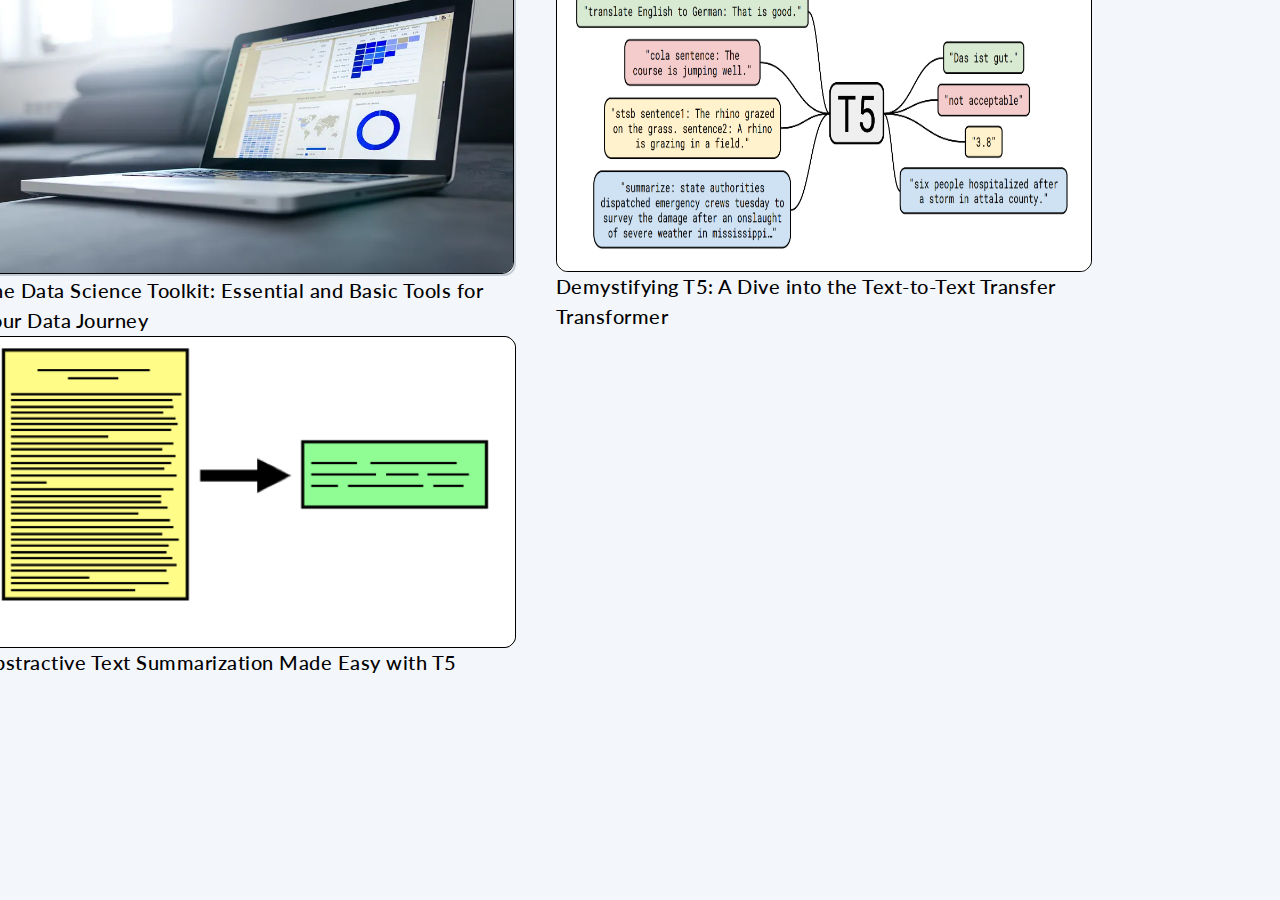
<file: blog.html>
<!DOCTYPE html>
<html lang="en">
<head>
    <meta charset="UTF-8">
    <meta http-equiv="X-UA-Compatible" content="IE=edge">
    <meta name="viewport" content="width=device-width, initial-scale=1.0">
    <title>Document</title>
    <link rel="stylesheet" href="assets/css/main.css" />

    <noscript><link rel="stylesheet" href="assets/css/noscript.css" /></noscript>

		<link rel="preconnect" href="https://fonts.googleapis.com">
		<link rel="preconnect" href="https://fonts.gstatic.com" crossorigin>
		<link href="https://fonts.googleapis.com/css2?family=Playfair+Display:wght@600&display=swap" rel="stylesheet">

		<link rel="preconnect" href="https://fonts.googleapis.com">
		<link rel="preconnect" href="https://fonts.gstatic.com" crossorigin>
		<link href="https://fonts.googleapis.com/css2?family=Playfair+Display:wght@600&family=Roboto&display=swap" rel="stylesheet">

		<link rel="preconnect" href="https://fonts.googleapis.com">
		<link rel="preconnect" href="https://fonts.gstatic.com" crossorigin>
		<link href="https://fonts.googleapis.com/css2?family=Open+Sans:wght@300&display=swap" rel="stylesheet">
				

		<link rel="icon" href="images/favicon1.ico" type="image/x-icon">

</head>
<body>
    
    <!-- Portfolio Section -->
    <!-- <section class="wrapper style3 container special" id="portfolio_section">  -->

        <!-- <header  class="major">
            <h2>Portfolio</h2>
        </header>

        <nav id="nav">
            <ul>
                <li class="current"><a href="#project_section">Projects</a></li>
                <li class="submenu"><a href="#vis_section">Visualisations</a></li>
                <li class="submenu"><a href="#kaggle_section">Kaggle</a></li>
            </ul>
        </nav>
         -->

        <div class="row">
            
            <div class="col-6 col-12-narrower">

                <section>
                    <a target="_blank" href="https://medium.com/@shwethashwe1144/the-data-science-toolkit-essential-and-basic-tools-for-your-data-journey-7a454f805221" class="image featured trs"><img class="static" height="312" width="615" src="images/DataScienceToolKit.png" /><img class="active hover_border"  height="312" width="615" src="images/DataScienceToolKit.png" /></a>
                    <header>
                        <h3 class="blogname"><a target="_blank" href="https://medium.com/@shwethashwe1144/the-data-science-toolkit-essential-and-basic-tools-for-your-data-journey-7a454f805221">
                            The Data Science Toolkit: Essential and Basic Tools for Your Data Journey</a>
                         </h3>
                        <!-- <p class="gitlink"><a href="https://github.com/r">Github</a></p> -->
                    </header>
                    <!-- <p class="blog-subheading">Comprehensive steps with concept and terminology explanations from scratch.</p> -->
                </section>
            </div>
            
            <div class="col-6 col-12-narrower">

                <section>
                    <a target="_blank" href="https://medium.com/@shwethashwe1144/demystifying-t5-a-dive-into-the-text-to-text-transfer-transformer-acd278547ed8" class="image featured trs"><img class="static" height="312" width="615" src="images/T5Transformer.png" />
                        <img class="active hover_border"  height="312" width="615" src="images/T5Transformer.png" />
                    </a>
                    <header>
                        <h3 class="blogname"><a target="_blank" href="https://medium.com/@shwethashwe1144/demystifying-t5-a-dive-into-the-text-to-text-transfer-transformer-acd278547ed8">
                            Demystifying T5: A Dive into the Text-to-Text Transfer Transformer</a>
                         </h3>
                        <!-- <p class="gitlink"><a href="https://github">Github</a></p> -->
                    </header>
                    <!-- <p class="blog-subheading">Creating Kernels to deflect package import errors in a conda environment</p> -->
                </section>
            </div>
            <div class="col-6 col-12-narrower">

                <section>
                    <a target="_blank" href="https://medium.com/@shwethashwe1144/from-text-to-summary-a-deep-dive-into-t5-transformer-4788527f0531" class="image featured trs"><img class="static" height="312" width="615" src="images/TextSummarizer.png" /><img class="active hover_border"  height="312" width="615" src="images/TextSummarizer.png" /></a>
                    <header>
                        <h3 class="blogname"><a target="_blank" href="https://medium.com/@shwethashwe1144/from-text-to-summary-a-deep-dive-into-t5-transformer-4788527f0531">
                            Abstractive Text Summarization Made Easy with T5</a>
                         </h3>
                        <!-- <p class="gitlink"><a href="https://github">Github</a></p> -->
                    </header>
                    <!-- <p class="blog-subheading">Creating Kernels to deflect package import errors in a conda environment</p> -->
                </section>
            </div>
           
        </div>
        <!--<div class="row">
            <div class="col-6 col-12-narrower">

                <section>
                    <a href="#" class="image featured"><img src="images/pic03.jpg" alt="" /></a>
                    <header>
                        <h3>Hyperspace Travel</h3>
                    </header>
                    <p>Sed tristique purus vitae volutpat commodo suscipit amet sed nibh. Proin a ullamcorper sed blandit. Sed tristique purus vitae volutpat commodo suscipit ullamcorper sed blandit lorem ipsum dolore.</p>
                </section>

            </div>
            <div class="col-6 col-12-narrower">

                <section>
                    <a href="#" class="image featured"><img src="images/pic04.jpg" alt="" /></a>
                    <header>
                        <h3>And Another Train</h3>
                    </header>
                    <p>Sed tristique purus vitae volutpat commodo suscipit amet sed nibh. Proin a ullamcorper sed blandit. Sed tristique purus vitae volutpat commodo suscipit ullamcorper sed blandit lorem ipsum dolore.</p>
                </section>

            </div>
        </div> -->

        <!-- <footer class="major">
            <ul class="buttons">
                <li><a href="#" class="button">See More</a></li>
            </ul>
        </footer> -->

    <!-- </section> -->

</body>
</html>
</file>
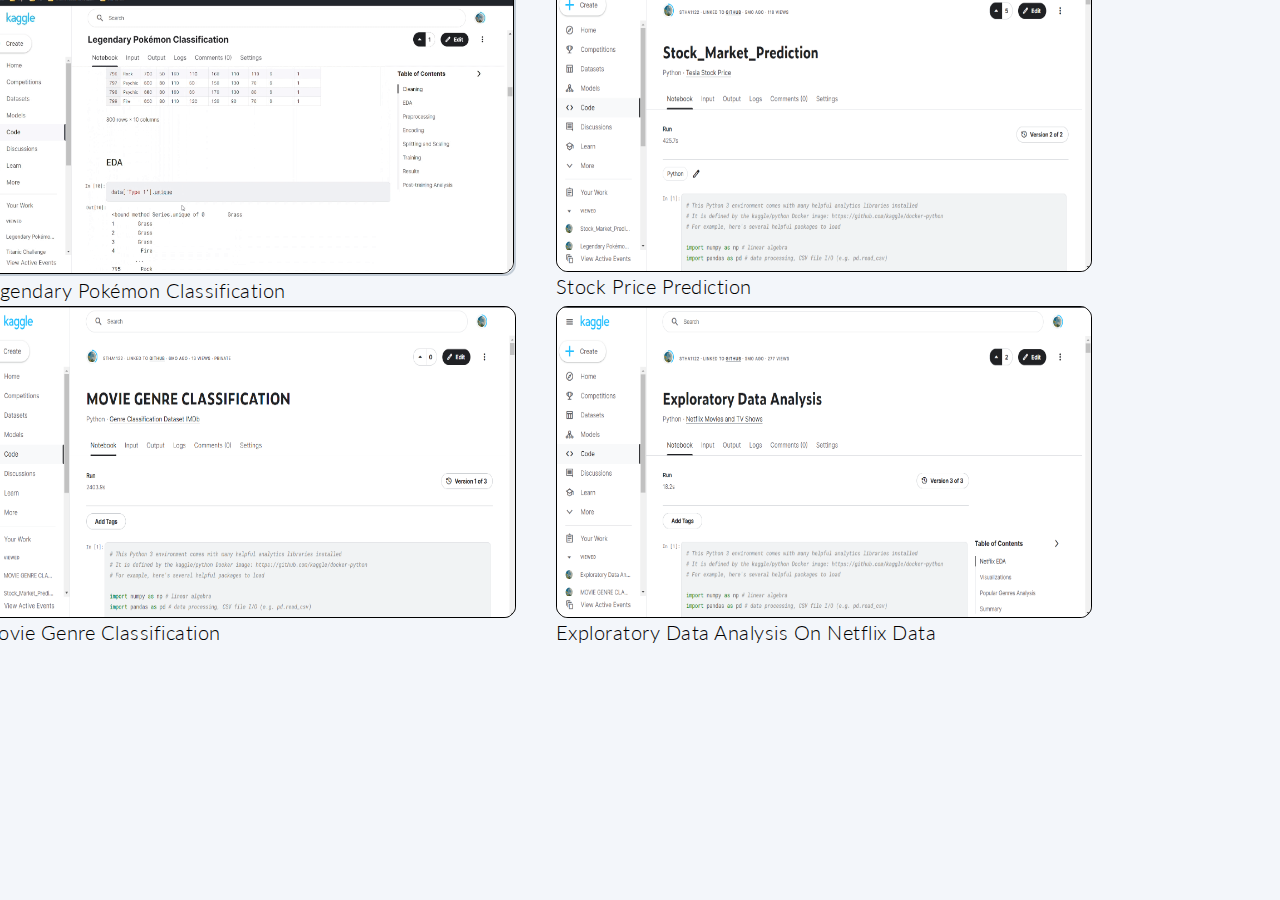
<file: kaggle.html>
<!DOCTYPE html>
<html lang="en">
<head>
    <meta charset="UTF-8">
    <meta http-equiv="X-UA-Compatible" content="IE=edge">
    <meta name="viewport" content="width=device-width, initial-scale=1.0">
    <title>Document</title>
    <link rel="stylesheet" href="assets/css/main.css" />

    <noscript><link rel="stylesheet" href="assets/css/noscript.css" /></noscript>

		<link rel="preconnect" href="https://fonts.googleapis.com">
		<link rel="preconnect" href="https://fonts.gstatic.com" crossorigin>
		<link href="https://fonts.googleapis.com/css2?family=Playfair+Display:wght@600&display=swap" rel="stylesheet">

		<link rel="preconnect" href="https://fonts.googleapis.com">
		<link rel="preconnect" href="https://fonts.gstatic.com" crossorigin>
		<link href="https://fonts.googleapis.com/css2?family=Playfair+Display:wght@600&family=Roboto&display=swap" rel="stylesheet">

		<link rel="preconnect" href="https://fonts.googleapis.com">
		<link rel="preconnect" href="https://fonts.gstatic.com" crossorigin>
		<link href="https://fonts.googleapis.com/css2?family=Open+Sans:wght@300&display=swap" rel="stylesheet">
				

		<link rel="icon" href="images/favicon1.ico" type="image/x-icon">

</head>
<body>
    
    <!-- Portfolio Section -->
    <!-- <section class="wrapper style3 container special" id="portfolio_section">  -->

        <!-- <header  class="major">
            <h2>Portfolio</h2>
        </header>

        <nav id="nav">
            <ul>
                <li class="current"><a href="#project_section">Projects</a></li>
                <li class="submenu"><a href="#vis_section">Visualisations</a></li>
                <li class="submenu"><a href="#kaggle_section">Kaggle</a></li>
            </ul>
        </nav>
         -->

        <div class="row">
            
            <div class="col-6 col-12-narrower">

                <section>
                    <a target="_blank" href="https://www.kaggle.com/code/shwe1122/legendary-pok-mon-classification/notebook" class="image featured trs"><img class="static" height="312" width="615" src="images/LegendaryPokemonClassification.png" /><img class="active hover_border"  height="312" width="615" src="images/LegendaryPokémonClassification _ Kaggle.gif" /></a>
                    <header>
                        <h3 class="projectname"><a target="_blank" href="https://www.kaggle.com/code/shwe1122/legendary-pok-mon-classification/notebook">
                            Legendary Pokémon Classification</a>
                         </h3>
                        
                    </header>
              
                </section>
            </div>
            
            <div class="col-6 col-12-narrower">

                <section>
                    <a target="_blank" href="https://www.kaggle.com/code/shwe1122/stock-market-prediction" class="image featured trs"><img class="static" height="312" width="615" src="images/StockMarketPrediction.png" /><img class="active hover_border"  height="312" width="615" src="images/Stock_Market_Prediction _ Kaggle.gif" /></a>
                    <header>
                        <h3 class="projectname"><a target="_blank" href="https://www.kaggle.com/code/shwe1122/stock-market-prediction">
                            Stock Price Prediction</a>
                         </h3>
                        
                    </header>
                
                </section>
            </div>

            <div class="col-6 col-12-narrower">

                <section>
                    <a target="_blank" href="https://www.kaggle.com/code/shwe1122/movie-genre-classification" class="image featured trs"><img class="static" height="312" width="615" src="images/MovieGenreClassification.png" /><img class="active hover_border" height="312" width="615"  src="images/MOVIE GENRE CLASSIFICATION _ Kaggle.gif" /></a>
                    <header>
                        <h3 class="projectname"><a target="_blank" href="https://www.kaggle.com/code/shwe1122/movie-genre-classification">
                            Movie Genre Classification</a>
                         </h3>
                        <!-- <p class="gitlink"><a href="https://github.com/">Github</a></p> -->
                    </header>
                    <!-- <p>yglfhaewbfabf.</p> -->
                </section>
            </div>

            <div class="col-6 col-12-narrower">

                <section>
                    <a target="_blank" href="https://www.kaggle.com/code/shwe1122/exploratory-data-analysis/notebook" class="image featured trs"><img class="static" height="312" width="615" src="images/ExploratoryDataAnalysis.png" /><img class="active hover_border" height="312" width="615"  src="images/Exploratory Data Analysis _ Kaggle.gif" /></a>
                    <header>
                        <h3 class="projectname"><a target="_blank" href="https://www.kaggle.com/code/shwe1122/exploratory-data-analysis/notebook">
                            Exploratory Data Analysis On Netflix Data</a>
                         </h3>
                        <!-- <p class="gitlink"><a href="https://github.com/">Github</a></p> -->
                    </header>
                    <!-- <p>yglfhaewbfabf</p> -->
                </section>
            </div>

            <!-- <div class="col-6 col-12-narrower">

                <section>
                    <a target="_blank" href="https://www.kaggle.com/code/" class="image featured trs"><img class="static" height="312"  width="615" src="images/kaggle5.png" /><img class="active hover_border"  height="312" width="615" src="images/kaggle5.gif" /></a>
                    <header>
                        <h3 class="projectname"><a target="_blank" href="https://www.kaggle.com/code/">
                            Red Wine Quality multiclassification - 74.4%</a>
                         </h3>
                         <p class="gitlink"><a href="https://github.com/">Github</a></p>
                    </header>
                    <p>yglfhaewbfabf</p>
                </section>
            </div> -->

           
           
        </div>
        <!--<div class="row">
            <div class="col-6 col-12-narrower">

                <section>
                    <a href="#" class="image featured"><img src="images/pic03.jpg" alt="" /></a>
                    <header>
                        <h3>Hyperspace Travel</h3>
                    </header>
                    <p>Sed tristique purus vitae volutpat commodo suscipit amet sed nibh. Proin a ullamcorper sed blandit. Sed tristique purus vitae volutpat commodo suscipit ullamcorper sed blandit lorem ipsum dolore.</p>
                </section>

            </div>
            <div class="col-6 col-12-narrower">

                <section>
                    <a href="#" class="image featured"><img src="images/pic04.jpg" alt="" /></a>
                    <header>
                        <h3>And Another Train</h3>
                    </header>
                    <p>Sed tristique purus vitae volutpat commodo suscipit amet sed nibh. Proin a ullamcorper sed blandit. Sed tristique purus vitae volutpat commodo suscipit ullamcorper sed blandit lorem ipsum dolore.</p>
                </section>

            </div>
        </div> -->

        <!-- <footer class="major">
            <ul class="buttons">
                <li><a href="#" class="button">See More</a></li>
            </ul>
        </footer> -->

    <!-- </section> -->

</body>
</html>
</file>
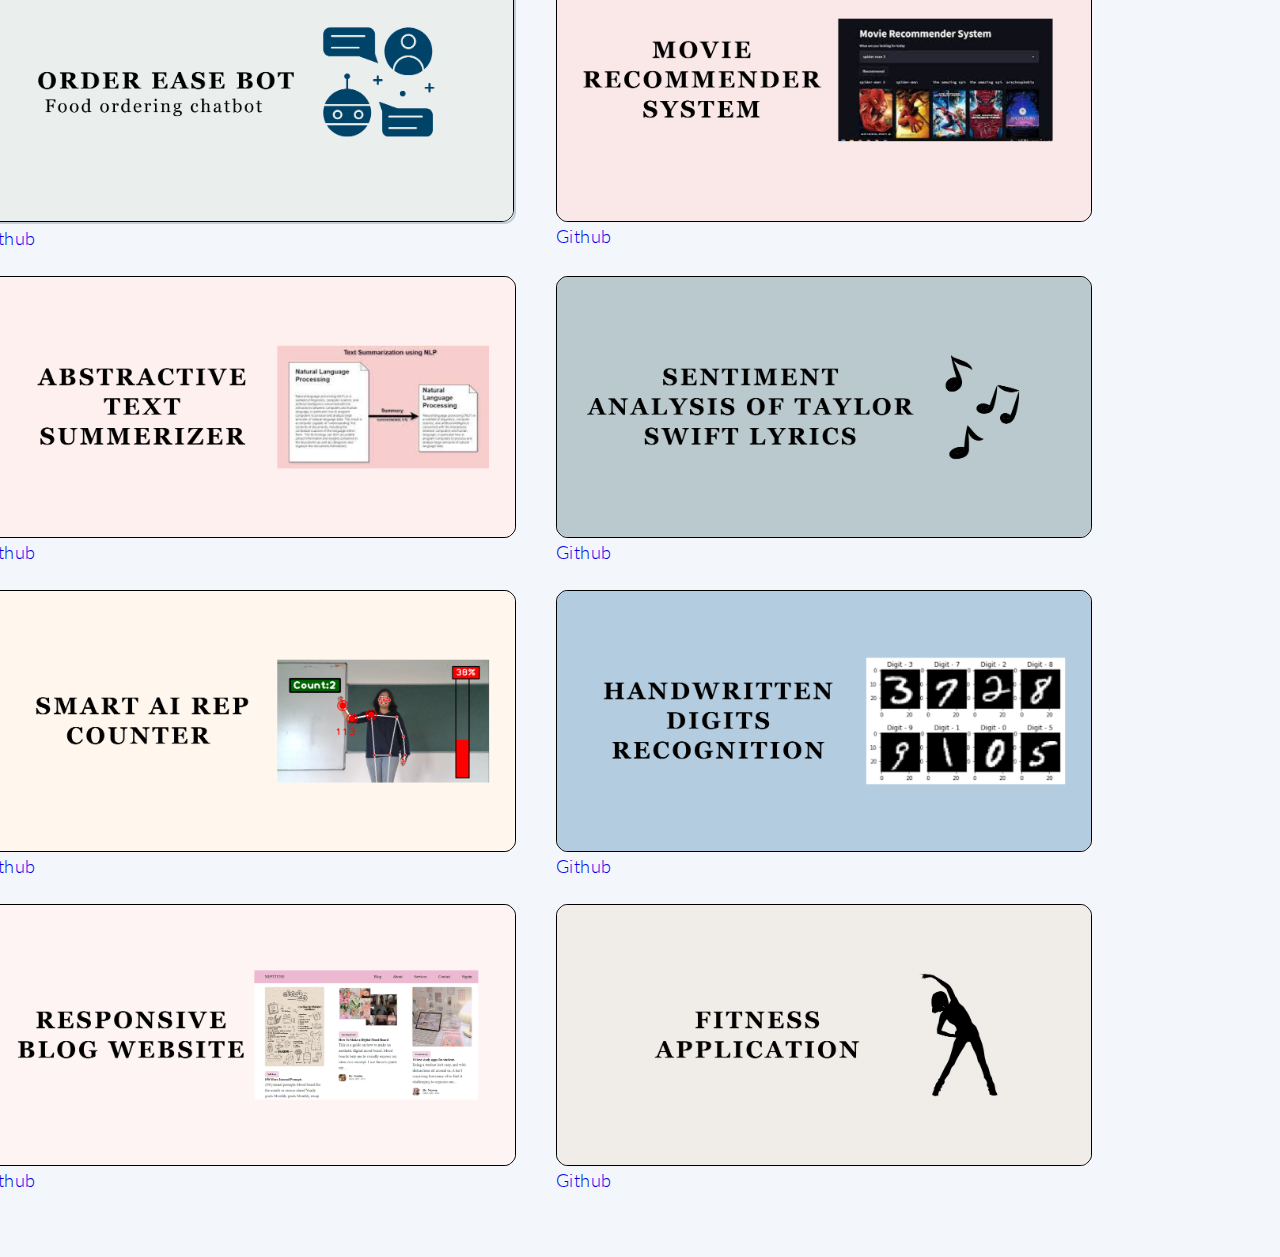
<file: project.html>
<!DOCTYPE html>
<html lang="en">
<head>
    <meta charset="UTF-8">
    <meta http-equiv="X-UA-Compatible" content="IE=edge">
    <meta name="viewport" content="width=device-width, initial-scale=1.0">
    <title>Document</title>
    <link rel="stylesheet" href="assets/css/main.css" />

    <noscript><link rel="stylesheet" href="assets/css/noscript.css" /></noscript>

		<link rel="preconnect" href="https://fonts.googleapis.com">
		<link rel="preconnect" href="https://fonts.gstatic.com" crossorigin>
		<link href="https://fonts.googleapis.com/css2?family=Playfair+Display:wght@600&display=swap" rel="stylesheet">

		<link rel="preconnect" href="https://fonts.googleapis.com">
		<link rel="preconnect" href="https://fonts.gstatic.com" crossorigin>
		<link href="https://fonts.googleapis.com/css2?family=Playfair+Display:wght@600&family=Roboto&display=swap" rel="stylesheet">

		<link rel="preconnect" href="https://fonts.googleapis.com">
		<link rel="preconnect" href="https://fonts.gstatic.com" crossorigin>
		<link href="https://fonts.googleapis.com/css2?family=Open+Sans:wght@300&display=swap" rel="stylesheet">
				

		<link rel="icon" href="images/favicon1.ico" type="image/x-icon">
</head>
<body>
    <!-- Portfolio Section -->
    <!-- <section class="wrapper style3 container special" id="portfolio_section">  -->

        <!-- <header  class="major">
            <h2>Portfolio</h2>
        </header>

        <nav id="nav">
            <ul>
                <li class="current"><a href="./index.html#portfolio_section">Projects</a></li>
                <li class="submenu"><a href="./visualisation.html">Visualisations</a></li>
                <li class="submenu"><a href="./kaggle.html">Kaggle</a></li>
            </ul>
        </nav> -->
        

        <div class="row">
            <!-- <div id="project_section"> -->
                <div class="col-6 col-12-narrower">

                    <section>
                        <a target="_blank" href="https://github.com/stha1122/OrderEaseBot"
                            class="image featured trs"><img class="static" src="images/orderEaseBot.png" /><img
                                class="active hover_border" src="images/orderEaseBot.png" /></a>
                        <header>
                            <!-- <h3 class="projectname">
                                <a target="_blank"
                                    href="https://github.com/stha1122/OrderEaseBot">OrderEaseBot</a> </h3> -->
                            <p class="gitlink"><a target="_blank"
                                    href="https://github.com/stha1122/OrderEaseBot">Github</a></p>
                        </header>
                        <!-- <p>Developed OrderEaseBot, an advanced food ordering chatbot using a full-stack approach. Integrated 
                        Dialogflow ES, FastAPI, and MySQL for seamless processing and designed a user-friendly frontend 
                            for effortless order management. </p> -->
                    </section>
                </div>

                <div class="col-6 col-12-narrower">

                    <section>
                        <a target="_blank" href="https://github.com/stha1122/Machine_Learning_Projects/tree/main/Movie-Recommender-System-main"
                            class="image featured trs"><img class="static" src="images/mov-recommer-sys(2).png" /><img
                                class="active hover_border" src="images/mov-recommer-sys(2).png" /></a>
                        <header>
                            <!-- <h3 class="projectname">
                                <a target="_blank"
                                    href="https://github.com/stha1122/Machine_Learning_Projects/tree/main/Movie-Recommender-System-main">Movie Recommender System</a> </h3> -->
                            <p class="gitlink"><a target="_blank"
                                    href="https://github.com/stha1122/Machine_Learning_Projects/tree/main/Movie-Recommender-System-main">Github</a></p>
                        </header>
                    
                    </section>
                </div>

                


                <div class="col-6 col-12-narrower">

                    <section>
                        <a target="_blank" href="https://github.com/stha1122/Abstractive_text_summerization"
                            class="image featured trs"><img class="static" src="images/abstractive-text(2).png" /><img
                                class="active hover_border" src="images/abstractive-text(2).png" /></a>
                        <header>
                            <!-- <h3 class="projectname">
                                <a target="_blank"
                                    href="https://github.com/stha1122/Abstractive_text_summerization">Abstractive Text Summerizer</a> </h3> -->
                            <p class="gitlink"><a target="_blank"
                                    href="https://github.com/stha1122/Abstractive_text_summerization">Github</a></p>
                        </header>
                        
                    </section>
                </div>

                <div class="col-6 col-12-narrower">

                    <section>
                        <a target="_blank" href="https://github.com/stha1122/Data_Analytics_Projects/tree/main/Analyze%20Taylor%20Swift%20Lyrics%20with%20Python"
                            class="image featured trs"><img class="static" src="images/Lyrics-Analysis(2).png" /><img
                                class="active hover_border" src="images/Lyrics-Analysis(2).png" /></a>
                        <header>
                            <!-- <h3 class="projectname">
                                <a target="_blank"
                                    href="https://github.com/stha1122/Data_Analytics_Projects/tree/main/Analyze%20Taylor%20Swift%20Lyrics%20with%20Python">Analyze Taylor Swift Lyrics
                                </a> </h3> -->
                            <p class="gitlink"><a target="_blank"
                                    href="https://github.com/stha1122/Data_Analytics_Projects/tree/main/Analyze%20Taylor%20Swift%20Lyrics%20with%20Python">Github</a></p>
                        </header>
                    
                    </section>
                </div>


                <div class="col-6 col-12-narrower">

                    <section>
                        <a target="_blank" href="https://github.com/stha1122/AI-Rep-Counter"
                            class="image featured trs"><img class="static" src="images/AI-rep-Counter(2).png" /><img
                                class="active hover_border" src="images/AI-rep-Counter(2).png" /></a>
                        <header>
                            <!-- <h3 class="projectname">
                                <a target="_blank"
                                    href="https://github.com/stha1122/AI-Rep-Counter">AI Rep Counter</a> </h3> -->
                            <p class="gitlink"><a target="_blank"
                                    href="https://github.com/stha1122/AI-Rep-Counter">Github</a></p>
                        </header>
                    
                    </section>
                </div>

                <div class="col-6 col-12-narrower">

                    <section>
                        <a target="_blank" href="https://github.com/stha1122/Machine_Learning_Projects/tree/main/Handwritten%20Digits%20Recognition"
                            class="image featured trs"><img class="static" src="images/HandwrittenDigitsRecognition.png" /><img
                                class="active hover_border" src="images/HandwrittenDigitsRecognition.png" /></a>
                        <header>
                            <!-- <h3 class="projectname">
                                <a target="_blank"
                                    href="https://github.com/stha1122/Machine_Learning_Projects/tree/main/Handwritten%20Digits%20Recognition">AI Rep Counter</a> </h3> -->
                            <p class="gitlink"><a target="_blank"
                                    href="https://github.com/stha1122/Machine_Learning_Projects/tree/main/Handwritten%20Digits%20Recognition">Github</a></p>
                        </header>
                    
                    </section>
                </div>



                <div class="col-6 col-12-narrower">

                    <section>
                        <a target="_blank" href="https://github.com/stha1122/Responsive-Blog-App-Website"
                            class="image featured trs"><img class="static" src="images/ResponsiveBlogWebsite.png" /><img
                                class="active hover_border" src="images/ResponsiveBlogWebsite.png" /></a>
                        <header>
                            <!-- <h3 class="projectname">
                                <a target="_blank"
                                    href="https://github.com/stha1122/Machine_Learning_Projects/tree/main/Handwritten%20Digits%20Recognition">AI Rep Counter</a> </h3> -->
                            <p class="gitlink"><a target="_blank"
                                    href="https://github.com/stha1122/Responsive-Blog-App-Website">Github</a></p>
                        </header>
                    
                    </section>
                </div>


                <div class="col-6 col-12-narrower">

                    <section>
                        <a target="_blank" href="https://github.com/stha1122/Fitness-Application"
                            class="image featured trs"><img class="static" src="images/FitnessApplication.png" /><img
                                class="active hover_border" src="images/FitnessApplication.png" /></a>
                        <header>
                            <!-- <h3 class="projectname">
                                <a target="_blank"
                                    href="https://github.com/stha1122/Machine_Learning_Projects/tree/main/Handwritten%20Digits%20Recognition">AI Rep Counter</a> </h3> -->
                            <p class="gitlink"><a target="_blank"
                                    href="https://github.com/stha1122/Fitness-Application">Github</a></p>
                        </header>
                    
                    </section>
                </div>

            <!-- </div> -->
        
            <!-- <div class="col-6 col-12-narrower">

                <section>
                    <a href="#" class="image featured"><img src="images/pic02.jpg" alt="" /></a>
                    <header>
                        <h3>An Airport Terminal</h3>
                    </header>
                    <p>Sed tristique purus vitae volutpat commodo suscipit amet sed nibh. Proin a ullamcorper sed blandit. Sed tristique purus vitae volutpat commodo suscipit ullamcorper sed blandit lorem ipsum dolore.</p>
                </section>

            </div> -->
        </div>
        <!-- <div class="row">
            <div class="col-6 col-12-narrower">

                <section>
                    <a href="#" class="image featured"><img src="images/pic03.jpg" alt="" /></a>
                    <header>
                        <h3>Hyperspace Travel</h3>
                    </header>
                    <p>Sed tristique purus vitae volutpat commodo suscipit amet sed nibh. Proin a ullamcorper sed blandit. Sed tristique purus vitae volutpat commodo suscipit ullamcorper sed blandit lorem ipsum dolore.</p>
                </section>

            </div>
            <div class="col-6 col-12-narrower">

                <section>
                    <a href="#" class="image featured"><img src="images/pic04.jpg" alt="" /></a>
                    <header>
                        <h3>And Another Train</h3>
                    </header>
                    <p>Sed tristique purus vitae volutpat commodo suscipit amet sed nibh. Proin a ullamcorper sed blandit. Sed tristique purus vitae volutpat commodo suscipit ullamcorper sed blandit lorem ipsum dolore.</p>
                </section>

            </div>
        </div> -->
        

        <!-- <footer class="major">
            <ul class="buttons">
                <li><a href="#" class="button">See More</a></li>
            </ul>
        </footer> -->

    <!-- </section> -->
</body>
</html>
</file>
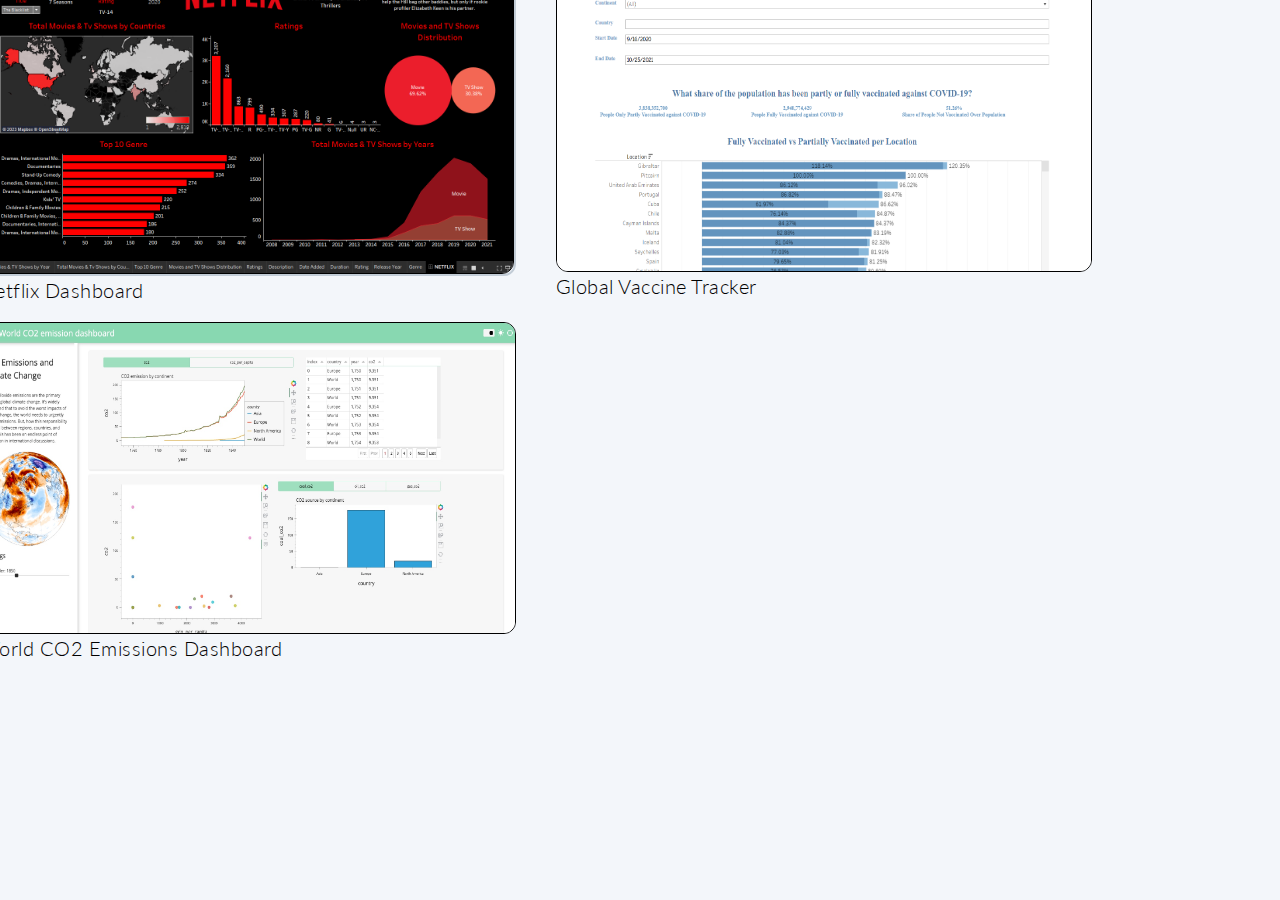
<file: visualisation.html>
<!DOCTYPE html>
<html lang="en">
<head>
    <meta charset="UTF-8">
    <meta http-equiv="X-UA-Compatible" content="IE=edge">
    <meta name="viewport" content="width=device-width, initial-scale=1.0">
    <title>Document</title>
    <link rel="stylesheet" href="assets/css/main.css" />

    <noscript><link rel="stylesheet" href="assets/css/noscript.css" /></noscript>

		<link rel="preconnect" href="https://fonts.googleapis.com">
		<link rel="preconnect" href="https://fonts.gstatic.com" crossorigin>
		<link href="https://fonts.googleapis.com/css2?family=Playfair+Display:wght@600&display=swap" rel="stylesheet">

		<link rel="preconnect" href="https://fonts.googleapis.com">
		<link rel="preconnect" href="https://fonts.gstatic.com" crossorigin>
		<link href="https://fonts.googleapis.com/css2?family=Playfair+Display:wght@600&family=Roboto&display=swap" rel="stylesheet">

		<link rel="preconnect" href="https://fonts.googleapis.com">
		<link rel="preconnect" href="https://fonts.gstatic.com" crossorigin>
		<link href="https://fonts.googleapis.com/css2?family=Open+Sans:wght@300&display=swap" rel="stylesheet">
				

		<link rel="icon" href="images/favicon1.ico" type="image/x-icon">

</head>
<body>

    <!-- Portfolio Section -->
    <!-- <section class="wrapper style3 container special" id="portfolio_section">  -->

        <!-- <header  class="major">
            <h2>Portfolio</h2>
        </header>

        <nav id="nav">
            <ul>
                <li class="current"><a href="#project_section">Projects</a></li>
                <li class="submenu"><a href="#vis_section">Visualisations</a></li>
                <li class="submenu"><a href="#kaggle_section">Kaggle</a></li>
            </ul>
        </nav> -->
        

        
         <div class="row"> 

            <div class="col-6 col-12-narrower">

                <section>
                    <a target="_blank" href="https://public.tableau.com/app/profile/shwetha.s.k/viz/Netflix_16957372449510/Netflix" class="image featured"><img class = ""  height="312" width="615"  src="images/netflix_dashboard.png" alt="" /></a>
                    <header>
                        <h3 class="projectname"><a target="_blank" href="https://public.tableau.com/app/profile/shwetha.s.k/viz/Netflix_16957372449510/Netflix">Netflix Dashboard</a></h3>
                    </header>
                    <!-- <p>Sed tristique purus vitae volutpat commodo suscipit amet sed nibh. Proin a ullamcorper sed blandit. Sed tristique purus vitae volutpat commodo suscipit ullamcorper sed blandit lorem ipsum dolore.</p> -->
                </section>

            </div>

            <div class="col-6 col-12-narrower">

                <section>
                    <a target="_blank" href="https://public.tableau.com/app/profile/shwetha.s.k/viz/GlobalVaccineTracker_16947491147890/GlobalVaccineTracker" class="image featured"><img class = ""  height="312" width="615" src="images/global-vaccine.png" alt="" /></a>
                    <header>
                        <h3><a target="_blank" href="https://public.tableau.com/app/profile/shwetha.s.k/viz/GlobalVaccineTracker_16947491147890/GlobalVaccineTracker">Global Vaccine Tracker</a></h3>
                    </header>
                    <!-- <p>Sed tristique purus vitae volutpat commodo suscipit amet sed nibh. Proin a ullamcorper sed blandit. Sed tristique purus vitae volutpat commodo suscipit ullamcorper sed blandit lorem ipsum dolore.</p> -->
                </section>

            </div>
        
            <div class="col-6 col-12-narrower">

                <section>
                    <a target="_blank" href="https://github.com/stha1122/Python_Dashboard_Panel" class="image featured"><img class = ""  height="312" width="615" src="images/co2-emission.jpeg" alt="" /></a>
                    <header>
                        <h3><a target="_blank" href="https://github.com/stha1122/Python_Dashboard_Panel">World CO2 Emissions Dashboard</a></h3>
                    </header>
                    <!-- <p>Sed tristique purus vitae volutpat commodo suscipit amet sed nibh. Proin a ullamcorper sed blandit. Sed tristique purus vitae volutpat commodo suscipit ullamcorper sed blandit lorem ipsum dolore.</p> -->
                </section>

            </div>

            <!-- <div class="col-6 col-12-narrower">

                <section>
                    <a href="https://travel-itinerary-generator.herokuapp.com/" class="image featured trs"><img class="static" src="images/tableau1.png" /><img class="active" src="" /></a>
                    <header>
                        <h3 class="projectname"><a href="https://travel-itinerary-generator.herokuapp.com/">London Bus Safety Report</a> </h3>
                        <p class="gitlink"><a href="https://github.com/ishijo/Travel_Itinerary_Generator">Github</a></p>
                    </header>
                    <p>A Travel Itinerary generator customised to the user's vacation type, budget and other
                        details. The Itinerary suggests possible places the user would like to visit tailored 
                        to the available timings. This project considers only Jaipur, India as the destination 
                        city at the moment.</p>
                </section>

            </div> -->
        </div> 

        

    <!-- </section> -->
    
</body>
</html>
</file>
<file: assets/css/noscript.css>
/*
	Twenty by HTML5 UP
	html5up.net | @ajlkn
	Free for personal and commercial use under the CCA 3.0 license (html5up.net/license)
*/

/* Banner */

	#banner .inner {
		opacity: 1;
	}
</file>
<file: assets/css/main.css>
@import url("fontawesome-all.min.css");
@import url("https://fonts.googleapis.com/css?family=Lato:300,400,900");

/*
	Twenty by HTML5 UP
	html5up.net | @ajlkn
	Free for personal and commercial use under the CCA 3.0 license (html5up.net/license)
*/

:root {
	--color-why: #645862;
	--color-why2: #645862;
	--color-120: #000000;
	--color-110: #ea4335;
	--color-100: #0e76a8;
	--color-90: #6e5494;
	--color-80: #20beff;
	--color-00: #ffdb29;
	--color-5: #33404d;
	--color-4: #47596b;
	--color-3: #5c738a;
	--color-2: #668099;
	--color-1: #94a6b8;
	--color-70: #c2ccd6;
	--color-60: #e0e6eb;
	/* --color-60: #d3dfeb; */
	/* --color-60: #d9e4ee; */
	--color-50: #c4ccd4;
	--color-40: #c7ccd1;
	--color-30: #c9cccf;
	--color-20: #cccccc;
	--color-10: #ffffff;
  }

  /* .grid-container{
	display: grid;
	grid: auto auto;
	grid-gap: 10px;
	background-color: #2196F3;
	padding: 10px;
  } */



  /* .page {
	display: grid;
	grid-template-area: "a b c";
	grid-template-columns: 33% 34% 33%
  }
  
  @media (max-width: 650px) {
	.page {
	  grid-template-columns: 100%;
	  grid-template-area: 
		"a"
		"b"
		"c";
	}
  } */



  
  @media screen and (max-width: 1600px){
	.me-img{
		border-radius: 170px;
		width: auto;
	}
	.exp-content{
		max-width: 75ch !important;
		margin: 0 auto;
	}
	div#expdiv1{
		padding: 0px 70px !important;
		margin: 0 auto !important;
	}
  }
   @media screen and (max-width: 1300px){

	.me-img{
		border-radius: 170px;
		width: auto;
		margin-left: -48px;
	}
	.exp-content{
		max-width: 75ch !important;
		margin: 0 auto;
	}
	div#expdiv1{
		padding: 0px 50px !important;
		margin: 0 auto !important;
	}
  }

  .bigger-device-401px{display: none !important;}
  .bigger-device-1000px{display: block;}
  .mobile-device-1000px{display: none !important;}

  @media screen and (max-width: 1000px){

	.bigger-device-401px{display: none !important;}
	.bigger-device-1000px{display: none !important;}
	.mobile-device-1000px{display: block !important;}
	.me-img{
		border-radius: 170px;
		height: 250px !important;
		width: auto;
		margin-left: 0px;
	}
	div#expdiv1{
		padding: 0px 35px !important;
		margin: 0 auto !important;
	}
  }


  .bigger-device-401px{display: block;}
  .mobile-device-401px{display: none !important;}

  @media screen and (max-width: 901px){

	.bigger-device-1000px{display: none !important;}
  	.mobile-device-1000px{display: none !important;}
	.mobile-device-401px{display: block !important;}
	.bigger-device-401px{display: none !important;}

	.me-img{
		border-radius: 170px;
		width: auto;
		margin-left: 0px;
	}
	.image-middle{
		width: 100% !important;
		margin: 0 auto !important;
	}
	.exp-image{
		margin: 0 auto !important;
	}
	.row{
		width: 100% !important;
	}
	div#expdiv1{
		padding: 0px 30px !important;
		margin: 0 auto !important;
	}
	.row.gtr-50{
		margin: 0 !important;
	}
  }


  @media screen and (max-width: 801px){

	.me-img{
		border-radius: 170px;
		width: auto;
		margin-left: 0px;
	}
	#banner .inner {
		background: rgba(0, 0, 0, 0.1) !important;/* 52, 27, 43, */
	}
	div#expdiv1{
		padding: 0px !important;
	}
	
  
  }

  
  .bigger-device-401px{display: block;}
  /* .mobile-device-401px{display: none !important;} */

  @media screen and (max-width: 601px){

	.bigger-device-1000px{display: none !important;}
  	.mobile-device-1000px{display: none !important;}
	.mobile-device-401px{display: block !important;}
	.bigger-device-401px{display: none !important;}

	.me-img{
		border-radius: 170px;
		/*height: 5%;*/
		height: 200px !important; 
		width: auto;
		margin-left: 0px;
	}
	.row{
		width: 100% !important;
	}
	div#expdiv1{
		padding: 0px !important;
	}
	.row.gtr-50{
		margin: 0 !important;
	}

  } 
  @media screen and (max-width: 450px){

	#banner .inner {
		background: none !important;
	}
	#mainheading{
		text-shadow: 1px 1px #000000;
	}
	p#banner-text{
		text-shadow: 1px 1px #000000;
	}

  } 

  em {
	font-family: 'Lato', sans-serif;
	font-style: italic !important;
	font-weight: 400 !important;
  }


  #experience_section{
	background-color: var(--color-60);
	border-radius: 20px;
	color: #000000;
	width: 85%;
	
  }

  .exp-subheading{
	letter-spacing: 1.5px;
  }

html, body, div, span, applet, object,
iframe, h1, h2, h3, h4, h5, h6, p, blockquote,
pre, a, abbr, acronym, address, big, cite,
code, del, dfn, em, img, ins, kbd, q, s, samp,
small, strike, strong, sub, sup, tt, var, b,
u, i, center, dl, dt, dd, ol, ul, li, fieldset,
form, label, legend, table, caption, tbody,
tfoot, thead, tr, th, td, article, aside,
canvas, details, embed, figure, figcaption,
footer, header, hgroup, menu, nav, output, ruby,
section, summary, time, mark, audio, video {
	margin: 0;
	padding: 0;
	border: 0;
	font-size: 100%;
	font: inherit;
	vertical-align: baseline;}

article, aside, details, figcaption, figure,
footer, header, hgroup, menu, nav, section {
	display: block;}

	html {
		scroll-behavior: smooth;
	  }

	.gitlink{
		align-items: center;
		margin-top: 0;
		margin-bottom: 1.3em;
		font-size: 18px;
	}
	.projectname{
		margin: 0;
	}

	.blogname{
		margin: 0;
		font-family: 'Lato', sans-serif;
		font-weight: 500;
	}

	.blog-subheading{
		font-family: 'Lato', sans-serif;
		color: #757575;
		font-weight: 400;
	}


	/* .tooltip {
		position: relative;
		display: inline-block;
		border-bottom: 1px dotted black; /* If you want dots under the hoverable text 
	  } */



      /* Tooltip text */
      .tooltip .tooltiptext {
        visibility: hidden;
        /* position: fixed; */
        height: 20px;
        width: auto;
        background-color: rgba(132, 199, 39, 0.7);
        color: #fff;
        /* vertical-align: text-top; */
        /* text-align: center; */
        padding: 0px 10px 10px 10px;
        /* margin-bottom: 30px; */
        border-radius: 5px;
        font-size: 14px;
        top: -5px;
        left: 120%;
       
        /* Position the tooltip text - see examples below! */
        position: relative;
        /* z-index: 1; */
      }
    
      /* Show the tooltip text when you mouse over the tooltip container */
      .tooltip:hover .tooltiptext {
        visibility: visible;
		background-color: rgba(29, 10, 10, 0.7);
		border-radius: 5px;
        font-size: 14px;
        top: -75px;
        left: 120%;
		height: 20px;
        width: auto;
        color: #fff;
        padding: 7px 10px 7px 10px;
      }
  




	 /* img .hover_border  {
		border: 3px solid transparent;
	  border-color: #000;
	  border-width: 3px;
	  border-radius: 12px;
	  } 

	 img .hover_border:hover {
		  border: 3px solid black;
		  margin: -3px;
		border-color: #000;
		border-width: 3px;
		border-radius: 12px;
	  }  */



	  
	  /* Icons Side Bar */

	  .side.icons {
		position: fixed;
		top: 50%;
		-webkit-transform: translateY(-50%);
		-ms-transform: translateY(-50%);
		transform: translateY(-50%);
		vertical-align: middle;
	  }

	  ul.side.icons {
		padding: 0px 10px 10px 5px;
		background:rgba(0, 0, 0, 0.2);
		/* border-radius: 15px; */
		border-top-right-radius: 17px;
		border-bottom-right-radius: 17px;
	  }
	  
	  .side.icons a {
		display: block;
		text-align: center;
		/* padding: 16px; */
		transition: all 0.3s ease;
		color: white;
		font-size: 24px;
	  }
	  ul.side.icons a.circle {
		  margin-top: 12px;

	  }
	  
	  .side.icons a:hover {
		background-color: #000; 
	  }




	  /* Skill scroll bar */
	  
	  #skills_section {
		  background-color: white;
		  border-radius: 250px;
	  }
	  #skills_section h2 {
		  margin-bottom: 70px;
	  }

	  /* #skills_section .slide {

	  } */
	  .slide-track {
		overflow: hidden;
		display: flex;
		/* height: 150px; */
		/* width: 1440px; */
		margin: 0 auto;
	  }
	  
	  

	  @keyframes slide {
		0% {
		  transform: translate3d(0, 0, 0);
		}
		100% {
		  transform: translate3d(-4540px, 0, 0); /* Adjust a combination of this number and the speed below for the perfect animation */
		}
	  }

	  .slide-track div {
		height: 150px;
		width: auto;
		/* min-width: 300px; */
		object-fit: cover;
		margin-left: 200px;
		animation: slide 15s linear infinite; /*Adjust a combination of this speed and the number above for the perfect animation*/
	  }


	  /* Key Filters */

	  /* .BtnContainer {
		  margin: 35px auto;
		  max-width: 90%;
	  }

	  .btn {
		-webkit-border-radius: 12;
		-moz-border-radius: 12; 
		border-radius: 10px;
		margin: 2px;
		border: none;
		background-color: var(--color-00);
		font-size: 0.8em;
		line-height: 2em;
		padding: 2px 15px;
		margin: 0 1px 5px 1px;
		font-family: 'Lato', sans-serif !important;
		font-weight: 300 !important;
		min-width: 0 !important;
	  }
	  
	   .btn:hover {
		color: #ffffff;
		background: rgba(161, 138, 26, 0.9);
		border-radius: 10px;
		outline: none;
	  }
	  .btn:focus {
		color: #ffffff;
		border: solid var(--color-70) 2px;
		background: rgba(161, 138, 26, 0.9);
	  }  */
	  

	  div#portfolio-area.row{
		margin: 40px auto !important;
	  }



	  .me-img{
		border-radius: 170px;
	}

	  .col-photo-right{
		  width: 25%;
		  float: right;
		  margin-top: 70px;
		  margin-bottom: 30px;
		}
		.col-photo-middle{
			margin: 50px auto;
		  }
		.no-padding{
			padding: 0 !important;
		}

	  .col-para-left{
		width: 75%;
		float: left;
		margin-top: 70px;
		margin-bottom: 30px;
		padding-right: 30px;
		}
		
		.col-para-middle{
			padding: 0 !important;
			}


		.image-30-right{
			width: 30%;
			float: right;
			padding: 30px 0 0 30px;
		}
		.image-middle{
			width: 30%;
			padding: 30px 0 0 30px;
		}
		.heading-middle{
			width: 30%;
			/* padding: 30px 0 0 30px; */
			margin: 0 auto !important;
		}
		.image-70-left{
			width: 70%;
			float: left;
		}
		.image-custom-left{
			width: 50%;
			float: left;
		}
		/* .exp{
			padding: 30px 0 30px 0;
		} */

		#expdiv1{
			align-self: center;
			padding: 20px 90px 0 90px !important;
			margin: 0 auto; 
		}
		.exp-content{
			max-width: 70%;
			margin: 0 auto;
		}

		#expdiv2{
			position: relative;
			text-align: center;
			align-self: center;
			padding: 0 0 0 0;
			
		} 



		








	  .slideshow {
		height: 100%;
		overflow: hidden; /* to hide slides in x-direction */
		position: relative;
		transform: translate3d(0, 0, 0);
	}
	/* wrapper which wraps all the slideshow images stylings */
	.slideshow-wrapper {
		display: flex;
		/* We give it width as 400% because we are making a 
		   4 image carousel. If you want to make for example, 
		   5 images carousel, then give width as 500%. */
		width: 110%;
		height: 100%;
		position: relative;
		/* you can change the animation settings from below */
		animation: slideshow 10s linear infinite; /*changing this wont affect speed go to the other one*/
	 }

	@keyframes slideshow {
		0%  { left: 0; }
		10% { left: 0; }
		15% { left: -100%; }
		25% { left: -100%; }
		30% { left: -200%; }
		40% { left: -200%; }
		45% { left: -300%; }
		55% { left: -300%; }
		60% { left: -200%; }
		70% { left: -200%; }
		75% { left: -100%; }
		85% { left: -100%; }
		90% { left: 0%; }
	}
	  



body {
	line-height: 1;
}

ol, ul {
	list-style: none;
}

blockquote, q {
	quotes: none;
}

	blockquote:before, blockquote:after, q:before, q:after {
		content: '';
		content: none;
	}

table {
	border-collapse: collapse;
	border-spacing: 0;
}

body {
	-webkit-text-size-adjust: none;
}

mark {
	background-color: transparent;
	color: inherit;
}

input::-moz-focus-inner {
	border: 0;
	padding: 0;
}

input, select, textarea {
	-moz-appearance: none;
	-webkit-appearance: none;
	-ms-appearance: none;
	appearance: none;
}

/* Basic */

	html {
		box-sizing: border-box;
	}

	*, *:before, *:after {
		box-sizing: inherit;
	}

	body {
		background: #f3f6fa;
	}

		body.is-preload *, body.is-preload *:before, body.is-preload *:after {
			-moz-animation: none !important;
			-webkit-animation: none !important;
			-ms-animation: none !important;
			animation: none !important;
			-moz-transition: none !important;
			-webkit-transition: none !important;
			-ms-transition: none !important;
			transition: none !important;
		}

	body, input, select, textarea {
		color: #000000;
		/* font-family: 'Radio Canada', sans-serif; */
		/* font-family: 'Playfair Display', serif; */
		/* font-family: 'Open Sans', sans-serif; */
		font-family: 'Lato', sans-serif;
		font-size: 15pt;
		font-weight: 300;
		letter-spacing: 0.01em;
		line-height: 1.75em;
	}

	a {
		-moz-transition: color 0.2s ease-in-out, border-color 0.2s ease-in-out, background-color 0.2s ease-in-out;
		-webkit-transition: color 0.2s ease-in-out, border-color 0.2s ease-in-out, background-color 0.2s ease-in-out;
		-ms-transition: color 0.2s ease-in-out, border-color 0.2s ease-in-out, background-color 0.2s ease-in-out;
		transition: color 0.2s ease-in-out, border-color 0.2s ease-in-out, background-color 0.2s ease-in-out;
		/* color: #3fb1a3; */
		text-decoration: none;
		/* border-bottom: dotted 1px; */
	}

		a:hover {
			border-bottom-color: transparent;
			text-decoration: underline;
			color: blue;
		}

	strong, b {
		font-weight: 400;
	}

	p, ul, ol, dl, table, blockquote {
		margin: 0 0 2em 0;
	}

	h1, h2, h3, h4, h5, h6 {
		color: inherit;
		font-weight: 300;
		line-height: 2.5em;/*1.75em;*/
		margin-bottom: 1em;
	}

	h2.section-heading{
		font-weight: 400;
		text-align: center;
		margin-bottom: 1.5em;
	}

	#mainheading{
		font-size: 64px;
		font-family: 'Lato', sans-serif;
		font-weight: 400;
		letter-spacing: 0cm;
		text-shadow: 0.5px 0.5px black;
	}
	p#banner-text{
		text-shadow: 0.5px 0.5px black;
	}
	.my-name{
		font-weight: 700;
	}

	.wave {
		animation-name: wave-animation;  /* Refers to the name of your @keyframes element below */
		animation-duration: 2.5s;        /* Change to speed up or slow down */
		animation-iteration-count: infinite;  /* Never stop waving :) */
		transform-origin: 70% 70%;       /* Pivot around the bottom-left palm */
		display: inline-block;
	  }
	  
	  @keyframes wave-animation {
		  0% { transform: rotate( 0.0deg) }
		 10% { transform: rotate(14.0deg) }  /* The following five values can be played with to make the waving more or less extreme */
		 20% { transform: rotate(-8.0deg) }
		 30% { transform: rotate(14.0deg) }
		 40% { transform: rotate(-4.0deg) }
		 50% { transform: rotate(10.0deg) }
		 60% { transform: rotate( 0.0deg) }  /* Reset for the last half to pause */
		100% { transform: rotate( 0.0deg) }
	  }

		h1 a, h2 a, h3 a, h4 a, h5 a, h6 a {
			color: inherit;
			text-decoration: none;
			border: 0;
		}

	h2 {
		font-size: 1.5em;
		letter-spacing: 0.1em;
		/* font-weight: 1000 */
		;
	}

	h3 {
		font-size: 1.15em;
		letter-spacing: 0.025em;
	}

	sub {
		font-size: 0.8em;
		position: relative;
		top: 0.5em;
	}

	sup {
		font-size: 0.8em;
		position: relative;
		top: -0.5em;
	}

	hr {
		border-top: solid 1px rgba(124, 128, 129, 0.1);
		margin-bottom: 1.5em;
	}

	blockquote {
		border-left: solid 0.5em rgba(124, 128, 129, 0.2);
		font-style: italic;
		padding: 1em 0 1em 2em;
	}

/* Container */

	.container {
		margin: 60px auto;
		max-width: 100%;
		width: 1400px;
	}

		.container.medium {
			width: 1050px;
		}

		@media screen and (max-width: 1680px) {

			.container {
				width: 1200px;
			}

			.container#skills_section {
				width: 90%;
				/*width: 1350px;*/
			}

				.container.medium {
					width: 900px;
				}

		}

		@media screen and (max-width: 1280px) {

			.container {
				width: 960px;
			}

				.container.medium {
					width: 735px;
				}

		}

		@media screen and (max-width: 980px) {

			.container {
				width: 95%;
			}

				.container.medium {
					width: 71.25%;
				}

		}

		@media screen and (max-width: 840px) {

			.container {
				width: 95%;
			}

				.container.medium {
					width: 95%;
				}

		}

		@media screen and (max-width: 736px) {

			.container {
				width: 100%;
			}

				.container.medium {
					width: 100%;
				}

		}

/* Row */

	.row {
		display: flex;
		flex-wrap: wrap;
		box-sizing: border-box;
		align-items: stretch;
	}

		.row > * {
			box-sizing: border-box;
		}

		.row.gtr-uniform > * > :last-child {
			margin-bottom: 0;
		}

		.row.aln-left {
			justify-content: flex-start;
		}

		.row.aln-center {
			justify-content: center;
		}

		.row.aln-right {
			justify-content: flex-end;
		}

		.row.aln-top {
			align-items: flex-start;
		}

		.row.aln-middle {
			align-items: center;
		}

		.row.aln-bottom {
			align-items: flex-end;
		}

		.row > .imp {
			order: -1;
		}

		.row > .col-1 {
			width: 8.33333%;
		}

		.row > .off-1 {
			margin-left: 8.33333%;
		}

		.row > .col-2 {
			width: 16.66667%;
		}

		.row > .off-2 {
			margin-left: 16.66667%;
		}

		.row > .col-3 {
			width: 25%;
		}

		.row > .off-3 {
			margin-left: 25%;
		}

		.row > .col-4 {
			width: 33.33333%;
		}

		.row > .off-4 {
			margin-left: 33.33333%;
		}

		.row > .col-5 {
			width: 41.66667%;
		}

		.row > .off-5 {
			margin-left: 41.66667%;
		}

		.row > .col-6 {
			width: 50%;
		}

		.row > .off-6 {
			margin-left: 50%;
		}

		.row > .col-7 {
			width: 58.33333%;
		}

		.row > .off-7 {
			margin-left: 58.33333%;
		}

		.row > .col-8 {
			width: 66.66667%;
		}

		.row > .off-8 {
			margin-left: 66.66667%;
		}

		.row > .col-9 {
			width: 75%;
		}

		.row > .off-9 {
			margin-left: 75%;
		}

		.row > .col-10 {
			width: 83.33333%;
		}

		.row > .off-10 {
			margin-left: 83.33333%;
		}

		.row > .col-11 {
			width: 91.66667%;
		}

		.row > .off-11 {
			margin-left: 91.66667%;
		}

		.row > .col-12 {
			width: 100%;
		}

		.row > .off-12 {
			margin-left: 100%;
		}

		.row.gtr-0 {
			margin-top: 0px;
			margin-left: 0px;
		}

			.row.gtr-0 > * {
				padding: 0px 0 0 0px;
			}

			.row.gtr-0.gtr-uniform {
				margin-top: 0px;
			}

				.row.gtr-0.gtr-uniform > * {
					padding-top: 0px;
				}

		.row.gtr-25 {
			margin-top: -12.5px;
			margin-left: -12.5px;
		}

			.row.gtr-25 > * {
				padding: 12.5px 0 0 12.5px;
			}

			.row.gtr-25.gtr-uniform {
				margin-top: -12.5px;
			}

				.row.gtr-25.gtr-uniform > * {
					padding-top: 12.5px;
				}

		.row.gtr-50 {
			margin-top: -25px;
			margin-left: -25px;
		}

			.row.gtr-50 > * {
				padding: 25px 0 0 65px;
			}

			.row.gtr-50.exp-image {
				padding: 85px 0 0 25px;
			}

			.row.gtr-50.gtr-uniform {
				margin-top: -25px;
			}

				.row.gtr-50.gtr-uniform > * {
					padding-top: 25px;
				}

		.row {
			margin-top: -50px;
			margin-left: -50px;
		}

			.row > * {
				padding: 50px 0 0 50px;
			}

			.row.gtr-uniform {
				margin-top: -50px;
			}

				.row.gtr-uniform > * {
					padding-top: 50px;
				}

		.row.gtr-150 {
			margin-top: -75px;
			margin-left: -75px;
		}

			.row.gtr-150 > * {
				padding: 75px 0 0 75px;
			}

			.row.gtr-150.gtr-uniform {
				margin-top: -75px;
			}

				.row.gtr-150.gtr-uniform > * {
					padding-top: 75px;
				}

		.row.gtr-200 {
			margin-top: -100px;
			margin-left: -100px;
		}

			.row.gtr-200 > * {
				padding: 100px 0 0 100px;
			}

			.row.gtr-200.gtr-uniform {
				margin-top: -100px;
			}

				.row.gtr-200.gtr-uniform > * {
					padding-top: 100px;
				}

		@media screen and (max-width: 1680px) {

			.row {
				display: flex;
				flex-wrap: wrap;
				box-sizing: border-box;
				align-items: stretch;
			}

				.row > * {
					box-sizing: border-box;
				}

				.row.gtr-uniform > * > :last-child {
					margin-bottom: 0;
				}

				.row.aln-left {
					justify-content: flex-start;
				}

				.row.aln-center {
					justify-content: center;
				}

				.row.aln-right {
					justify-content: flex-end;
				}

				.row.aln-top {
					align-items: flex-start;
				}

				.row.aln-middle {
					align-items: center;
				}

				.row.aln-bottom {
					align-items: flex-end;
				}

				.row > .imp-wide {
					order: -1;
				}

				.row > .col-1-wide {
					width: 8.33333%;
				}

				.row > .off-1-wide {
					margin-left: 8.33333%;
				}

				.row > .col-2-wide {
					width: 16.66667%;
				}

				.row > .off-2-wide {
					margin-left: 16.66667%;
				}

				.row > .col-3-wide {
					width: 25%;
				}

				.row > .off-3-wide {
					margin-left: 25%;
				}

				.row > .col-4-wide {
					width: 33.33333%;
				}

				.row > .off-4-wide {
					margin-left: 33.33333%;
				}

				.row > .col-5-wide {
					width: 41.66667%;
				}

				.row > .off-5-wide {
					margin-left: 41.66667%;
				}

				.row > .col-6-wide {
					width: 50%;
				}

				.row > .off-6-wide {
					margin-left: 50%;
				}

				.row > .col-7-wide {
					width: 58.33333%;
				}

				.row > .off-7-wide {
					margin-left: 58.33333%;
				}

				.row > .col-8-wide {
					width: 66.66667%;
				}

				.row > .off-8-wide {
					margin-left: 66.66667%;
				}

				.row > .col-9-wide {
					width: 75%;
				}

				.row > .off-9-wide {
					margin-left: 75%;
				}

				.row > .col-10-wide {
					width: 83.33333%;
				}

				.row > .off-10-wide {
					margin-left: 83.33333%;
				}

				.row > .col-11-wide {
					width: 91.66667%;
				}

				.row > .off-11-wide {
					margin-left: 91.66667%;
				}

				.row > .col-12-wide {
					width: 100%;
				}

				.row > .off-12-wide {
					margin-left: 100%;
				}

				.row.gtr-0 {
					margin-top: 0px;
					margin-left: 0px;
				}

					.row.gtr-0 > * {
						padding: 0px 0 0 0px;
					}

					.row.gtr-0.gtr-uniform {
						margin-top: 0px;
					}

						.row.gtr-0.gtr-uniform > * {
							padding-top: 0px;
						}

				.row.gtr-25 {
					margin-top: -10px;
					margin-left: -10px;
				}

					.row.gtr-25 > * {
						padding: 10px 0 0 10px;
					}

					.row.gtr-25.gtr-uniform {
						margin-top: -10px;
					}

						.row.gtr-25.gtr-uniform > * {
							padding-top: 10px;
						}

				.row.gtr-50 {
					margin-top: -20px;
					margin-left: -20px;
					/* margin: 0 auto;
					max-width: 75%; */
				}

					.heading_exp{
						margin: 0px 0 10px 0;
						padding: 0px 0 0 60px;
					}

					/* .row.gtr-50 > * {
						padding: 20px 0 0 20px;
					} */
					
					

					.exp-image{
						padding: 2px 0 0 0;
						margin-right: 40px;
					} 

					.row.gtr-50.gtr-uniform {
						margin-top: -20px;
					}

						.row.gtr-50.gtr-uniform > * {
							padding-top: 20px;
						}

				.row {
					margin-top: -40px;
					margin-left: -40px;
				}

					.row > * {
						padding: 10px 10px;
					}

					.row.gtr-uniform {
						margin-top: -40px;
					}

						.row.gtr-uniform > * {
							padding-top: 40px;
						}

				.row.gtr-150 {
					margin-top: -60px;
					margin-left: -60px;
				}

					.row.gtr-150 > * {
						padding: 60px 0 0 60px;
					}

					.row.gtr-150.gtr-uniform {
						margin-top: -60px;
					}

						.row.gtr-150.gtr-uniform > * {
							padding-top: 60px;
						}

				.row.gtr-200 {
					margin-top: -80px;
					margin-left: -80px;
				}

					.row.gtr-200 > * {
						padding: 80px 0 0 80px;
					}

					.row.gtr-200.gtr-uniform {
						margin-top: -80px;
					}

						.row.gtr-200.gtr-uniform > * {
							padding-top: 80px;
						}

		}

		@media screen and (max-width: 1280px) {

			.row {
				display: flex;
				flex-wrap: wrap;
				box-sizing: border-box;
				align-items: stretch;
			}

				.row > * {
					box-sizing: border-box;
				}

				.row.gtr-uniform > * > :last-child {
					margin-bottom: 0;
				}

				.row.aln-left {
					justify-content: flex-start;
				}

				.row.aln-center {
					justify-content: center;
				}

				.row.aln-right {
					justify-content: flex-end;
				}

				.row.aln-top {
					align-items: flex-start;
				}

				.row.aln-middle {
					align-items: center;
				}

				.row.aln-bottom {
					align-items: flex-end;
				}

				.row > .imp-normal {
					order: -1;
				}

				.row > .col-1-normal {
					width: 8.33333%;
				}

				.row > .off-1-normal {
					margin-left: 8.33333%;
				}

				.row > .col-2-normal {
					width: 16.66667%;
				}

				.row > .off-2-normal {
					margin-left: 16.66667%;
				}

				.row > .col-3-normal {
					width: 25%;
				}

				.row > .off-3-normal {
					margin-left: 25%;
				}

				.row > .col-4-normal {
					width: 33.33333%;
				}

				.row > .off-4-normal {
					margin-left: 33.33333%;
				}

				.row > .col-5-normal {
					width: 41.66667%;
				}

				.row > .off-5-normal {
					margin-left: 41.66667%;
				}

				.row > .col-6-normal {
					width: 50%;
				}

				.row > .off-6-normal {
					margin-left: 50%;
				}

				.row > .col-7-normal {
					width: 58.33333%;
				}

				.row > .off-7-normal {
					margin-left: 58.33333%;
				}

				.row > .col-8-normal {
					width: 66.66667%;
				}

				.row > .off-8-normal {
					margin-left: 66.66667%;
				}

				.row > .col-9-normal {
					width: 75%;
				}

				.row > .off-9-normal {
					margin-left: 75%;
				}

				.row > .col-10-normal {
					width: 83.33333%;
				}

				.row > .off-10-normal {
					margin-left: 83.33333%;
				}

				.row > .col-11-normal {
					width: 91.66667%;
				}

				.row > .off-11-normal {
					margin-left: 91.66667%;
				}

				.row > .col-12-normal {
					width: 100%;
				}

				.row > .off-12-normal {
					margin-left: 100%;
				}

				.row.gtr-0 {
					margin-top: 0px;
					margin-left: 0px;
				}

					.row.gtr-0 > * {
						padding: 0px 0 0 0px;
					}

					.row.gtr-0.gtr-uniform {
						margin-top: 0px;
					}

						.row.gtr-0.gtr-uniform > * {
							padding-top: 0px;
						}

				.row.gtr-25 {
					margin-top: -10px;
					margin-left: -10px;
				}

					.row.gtr-25 > * {
						padding: 10px 0 0 10px;
					}

					.row.gtr-25.gtr-uniform {
						margin-top: -10px;
					}

						.row.gtr-25.gtr-uniform > * {
							padding-top: 10px;
						}

				 .row.gtr-50 {
					/* margin-top: -20px;
					margin-left: -20px; */
					margin: 10px auto;
				}

					.row.gtr-50 > * {
						padding: 20px 0 0 20px;
					}

					.row.gtr-50.gtr-uniform {
						margin-top: -20px;
					}

						.row.gtr-50.gtr-uniform > * {
							padding-top: 20px;
						}

				.row {
					margin-top: -40px;
					margin-left: -40px;
					width: 90%;
				}

					.row > * {
						padding: 0px 20px;
					}

					.row.gtr-uniform {
						margin-top: -40px;
					}

						.row.gtr-uniform > * {
							padding-top: 40px;
						}

				.row.gtr-150 {
					margin-top: -60px;
					margin-left: -60px;
				}

					.row.gtr-150 > * {
						padding: 60px 0 0 60px;
					}

					.row.gtr-150.gtr-uniform {
						margin-top: -60px;
					}

						.row.gtr-150.gtr-uniform > * {
							padding-top: 60px;
						}

				.row.gtr-200 {
					margin-top: -80px;
					margin-left: -80px;
				}

					.row.gtr-200 > * {
						padding: 80px 0 0 80px;
					}

					.row.gtr-200.gtr-uniform {
						margin-top: -80px;
					}

						.row.gtr-200.gtr-uniform > * {
							padding-top: 80px;
						}

		}

		@media screen and (max-width: 980px) {

			.row {
				display: flex;
				flex-wrap: wrap;
				box-sizing: border-box;
				align-items: stretch;
			}

				.row > * {
					box-sizing: border-box;
				}

				.row.gtr-uniform > * > :last-child {
					margin-bottom: 0;
				}

				.row.aln-left {
					justify-content: flex-start;
				}

				.row.aln-center {
					justify-content: center;
				}

				.row.aln-right {
					justify-content: flex-end;
				}

				.row.aln-top {
					align-items: flex-start;
				}

				.row.aln-middle {
					align-items: center;
				}

				.row.aln-bottom {
					align-items: flex-end;
				}

				.row > .imp-narrow {
					order: -1;
				}

				.row > .col-1-narrow {
					width: 8.33333%;
				}

				.row > .off-1-narrow {
					margin-left: 8.33333%;
				}

				.row > .col-2-narrow {
					width: 16.66667%;
				}

				.row > .off-2-narrow {
					margin-left: 16.66667%;
				}

				.row > .col-3-narrow {
					width: 25%;
				}

				.row > .off-3-narrow {
					margin-left: 25%;
				}

				.row > .col-4-narrow {
					width: 33.33333%;
				}

				.row > .off-4-narrow {
					margin-left: 33.33333%;
				}

				.row > .col-5-narrow {
					width: 41.66667%;
				}

				.row > .off-5-narrow {
					margin-left: 41.66667%;
				}

				.row > .col-6-narrow {
					width: 50%;
				}

				.row > .off-6-narrow {
					margin-left: 50%;
				}

				.row > .col-7-narrow {
					width: 58.33333%;
				}

				.row > .off-7-narrow {
					margin-left: 58.33333%;
				}

				.row > .col-8-narrow {
					width: 66.66667%;
				}

				.row > .off-8-narrow {
					margin-left: 66.66667%;
				}

				.row > .col-9-narrow {
					width: 75%;
				}

				.row > .off-9-narrow {
					margin-left: 75%;
				}

				.row > .col-10-narrow {
					width: 83.33333%;
				}

				.row > .off-10-narrow {
					margin-left: 83.33333%;
				}

				.row > .col-11-narrow {
					width: 91.66667%;
				}

				.row > .off-11-narrow {
					margin-left: 91.66667%;
				}

				.row > .col-12-narrow {
					width: 100%;
				}

				.row > .off-12-narrow {
					margin-left: 100%;
				}

				.row.gtr-0 {
					margin-top: 0px;
					margin-left: 0px;
				}

					.row.gtr-0 > * {
						padding: 0px 0 0 0px;
					}

					.row.gtr-0.gtr-uniform {
						margin-top: 0px;
					}

						.row.gtr-0.gtr-uniform > * {
							padding-top: 0px;
						}

				.row.gtr-25 {
					margin-top: -7.5px;
					margin-left: -7.5px;
				}

					.row.gtr-25 > * {
						padding: 7.5px 0 0 7.5px;
					}

					.row.gtr-25.gtr-uniform {
						margin-top: -7.5px;
					}

						.row.gtr-25.gtr-uniform > * {
							padding-top: 7.5px;
						}

				.row.gtr-50 {
					/* margin-top: -15px;
					margin-left: -15px; */
					margin: 10px auto;
				}

					.row.gtr-50 > * {
						padding: 15px 0 0 15px;
					}

					.row.gtr-50.gtr-uniform {
						margin-top: -15px;
					}

						.row.gtr-50.gtr-uniform > * {
							padding-top: 15px;
						}

				.row {
					margin-top: -30px;
					margin-left: -30px;
				}

					.row > * {
						padding: 30px 0 0 30px;
					}

					.row.gtr-uniform {
						margin-top: -30px;
					}

						.row.gtr-uniform > * {
							padding-top: 30px;
						}

				.row.gtr-150 {
					margin-top: -45px;
					margin-left: -45px;
				}

					.row.gtr-150 > * {
						padding: 45px 0 0 45px;
					}

					.row.gtr-150.gtr-uniform {
						margin-top: -45px;
					}

						.row.gtr-150.gtr-uniform > * {
							padding-top: 45px;
						}

				.row.gtr-200 {
					margin-top: -60px;
					margin-left: -60px;
				}

					.row.gtr-200 > * {
						padding: 60px 0 0 60px;
					}

					.row.gtr-200.gtr-uniform {
						margin-top: -60px;
					}

						.row.gtr-200.gtr-uniform > * {
							padding-top: 60px;
						}

		}

		@media screen and (max-width: 840px) {

			.row {
				display: flex;
				flex-wrap: wrap;
				box-sizing: border-box;
				align-items: stretch;
			}

				.row > * {
					box-sizing: border-box;
				}

				.row.gtr-uniform > * > :last-child {
					margin-bottom: 0;
				}

				.row.aln-left {
					justify-content: flex-start;
				}

				.row.aln-center {
					justify-content: center;
				}

				.row.aln-right {
					justify-content: flex-end;
				}

				.row.aln-top {
					align-items: flex-start;
				}

				.row.aln-middle {
					align-items: center;
				}

				.row.aln-bottom {
					align-items: flex-end;
				}

				.row > .imp-narrower {
					order: -1;
				}

				.row > .col-1-narrower {
					width: 8.33333%;
				}

				.row > .off-1-narrower {
					margin-left: 8.33333%;
				}

				.row > .col-2-narrower {
					width: 16.66667%;
				}

				.row > .off-2-narrower {
					margin-left: 16.66667%;
				}

				.row > .col-3-narrower {
					width: 25%;
				}

				.row > .off-3-narrower {
					margin-left: 25%;
				}

				.row > .col-4-narrower {
					width: 33.33333%;
				}

				.row > .off-4-narrower {
					margin-left: 33.33333%;
				}

				.row > .col-5-narrower {
					width: 41.66667%;
				}

				.row > .off-5-narrower {
					margin-left: 41.66667%;
				}

				.row > .col-6-narrower {
					width: 50%;
				}

				.row > .off-6-narrower {
					margin-left: 50%;
				}

				.row > .col-7-narrower {
					width: 58.33333%;
				}

				.row > .off-7-narrower {
					margin-left: 58.33333%;
				}

				.row > .col-8-narrower {
					width: 66.66667%;
				}

				.row > .off-8-narrower {
					margin-left: 66.66667%;
				}

				.row > .col-9-narrower {
					width: 75%;
				}

				.row > .off-9-narrower {
					margin-left: 75%;
				}

				.row > .col-10-narrower {
					width: 83.33333%;
				}

				.row > .off-10-narrower {
					margin-left: 83.33333%;
				}

				.row > .col-11-narrower {
					width: 91.66667%;
				}

				.row > .off-11-narrower {
					margin-left: 91.66667%;
				}

				.row > .col-12-narrower {
					width: 100%;
				}

				.row > .off-12-narrower {
					margin-left: 100%;
				}

				.row.gtr-0 {
					margin-top: 0px;
					margin-left: 0px;
				}

					.row.gtr-0 > * {
						padding: 0px 0 0 0px;
					}

					.row.gtr-0.gtr-uniform {
						margin-top: 0px;
					}

						.row.gtr-0.gtr-uniform > * {
							padding-top: 0px;
						}

				.row.gtr-25 {
					margin-top: -7.5px;
					margin-left: -7.5px;
				}

					.row.gtr-25 > * {
						padding: 7.5px 0 0 7.5px;
					}

					.row.gtr-25.gtr-uniform {
						margin-top: -7.5px;
					}

						.row.gtr-25.gtr-uniform > * {
							padding-top: 7.5px;
						}

				.row.gtr-50 {
					margin-top: -15px;
					margin-left: -15px;
				}

					.row.gtr-50 > * {
						padding: 15px 0 0 15px;
					}

					.row.gtr-50.gtr-uniform {
						margin-top: -15px;
					}

						.row.gtr-50.gtr-uniform > * {
							padding-top: 15px;
						}

				.row {
					margin-top: -30px;
					margin-left: -30px;
				}

					.row > * {
						padding: 30px 0 0 30px;
					}

					.row.gtr-uniform {
						margin-top: -30px;
					}

						.row.gtr-uniform > * {
							padding-top: 30px;
						}

				.row.gtr-150 {
					margin-top: -45px;
					margin-left: -45px;
				}

					.row.gtr-150 > * {
						padding: 45px 0 0 45px;
					}

					.row.gtr-150.gtr-uniform {
						margin-top: -45px;
					}

						.row.gtr-150.gtr-uniform > * {
							padding-top: 45px;
						}

				.row.gtr-200 {
					margin-top: -60px;
					margin-left: -60px;
				}

					.row.gtr-200 > * {
						padding: 60px 0 0 60px;
					}

					.row.gtr-200.gtr-uniform {
						margin-top: -60px;
					}

						.row.gtr-200.gtr-uniform > * {
							padding-top: 60px;
						}

		}

		@media screen and (max-width: 736px) {

			.row {
				display: flex;
				flex-wrap: wrap;
				box-sizing: border-box;
				align-items: stretch;
			}

				.row > * {
					box-sizing: border-box;
				}

				.row.gtr-uniform > * > :last-child {
					margin-bottom: 0;
				}

				.row.aln-left {
					justify-content: flex-start;
				}

				.row.aln-center {
					justify-content: center;
				}

				.row.aln-right {
					justify-content: flex-end;
				}

				.row.aln-top {
					align-items: flex-start;
				}

				.row.aln-middle {
					align-items: center;
				}

				.row.aln-bottom {
					align-items: flex-end;
				}

				.row > .imp-mobile {
					order: -1;
				}

				.row > .col-1-mobile {
					width: 8.33333%;
				}

				.row > .off-1-mobile {
					margin-left: 8.33333%;
				}

				.row > .col-2-mobile {
					width: 16.66667%;
				}

				.row > .off-2-mobile {
					margin-left: 16.66667%;
				}

				.row > .col-3-mobile {
					width: 25%;
				}

				.row > .off-3-mobile {
					margin-left: 25%;
				}

				.row > .col-4-mobile {
					width: 33.33333%;
				}

				.row > .off-4-mobile {
					margin-left: 33.33333%;
				}

				.row > .col-5-mobile {
					width: 41.66667%;
				}

				.row > .off-5-mobile {
					margin-left: 41.66667%;
				}

				.row > .col-6-mobile {
					width: 50%;
				}

				.row > .off-6-mobile {
					margin-left: 50%;
				}

				.row > .col-7-mobile {
					width: 58.33333%;
				}

				.row > .off-7-mobile {
					margin-left: 58.33333%;
				}

				.row > .col-8-mobile {
					width: 66.66667%;
				}

				.row > .off-8-mobile {
					margin-left: 66.66667%;
				}

				.row > .col-9-mobile {
					width: 75%;
				}

				.row > .off-9-mobile {
					margin-left: 75%;
				}

				.row > .col-10-mobile {
					width: 83.33333%;
				}

				.row > .off-10-mobile {
					margin-left: 83.33333%;
				}

				.row > .col-11-mobile {
					width: 91.66667%;
				}

				.row > .off-11-mobile {
					margin-left: 91.66667%;
				}

				.row > .col-12-mobile {
					width: 100%;
				}

				.row > .off-12-mobile {
					margin-left: 100%;
				}

				.row.gtr-0 {
					margin-top: 0px;
					margin-left: 0px;
				}

					.row.gtr-0 > * {
						padding: 0px 0 0 0px;
					}

					.row.gtr-0.gtr-uniform {
						margin-top: 0px;
					}

						.row.gtr-0.gtr-uniform > * {
							padding-top: 0px;
						}

				.row.gtr-25 {
					margin-top: -7.5px;
					margin-left: -7.5px;
				}

					.row.gtr-25 > * {
						padding: 7.5px 0 0 7.5px;
					}

					.row.gtr-25.gtr-uniform {
						margin-top: -7.5px;
					}

						.row.gtr-25.gtr-uniform > * {
							padding-top: 7.5px;
						}

				.row.gtr-50 {
					margin-top: -15px;
					margin-left: -15px;
				}

					.row.gtr-50 > * {
						padding: 15px 0 0 15px;
					}

					.row.gtr-50.gtr-uniform {
						margin-top: -15px;
					}

						.row.gtr-50.gtr-uniform > * {
							padding-top: 15px;
						}

				.row {
					margin-top: -30px;
					margin-left: -30px;
				}

					.row > * {
						padding: 30px 0 0 30px;
					}

					.row.gtr-uniform {
						margin-top: -30px;
					}

						.row.gtr-uniform > * {
							padding-top: 30px;
						}

				.row.gtr-150 {
					margin-top: -45px;
					margin-left: -45px;
				}

					.row.gtr-150 > * {
						padding: 45px 0 0 45px;
					}

					.row.gtr-150.gtr-uniform {
						margin-top: -45px;
					}

						.row.gtr-150.gtr-uniform > * {
							padding-top: 45px;
						}

				.row.gtr-200 {
					margin-top: -60px;
					margin-left: -60px;
				}

					.row.gtr-200 > * {
						padding: 60px 0 0 60px;
					}

					.row.gtr-200.gtr-uniform {
						margin-top: -60px;
					}

						.row.gtr-200.gtr-uniform > * {
							padding-top: 60px;
						}

		}

/* Section/Article */

	section.special, article.special {
		text-align: center;
	}

	header.major {
		padding-bottom: 2em;
	}

	header.special {
		margin-bottom: 5em;
		padding-top: 0;
		position: relative;
		text-align: center;
	}

		header.special:before, header.special:after {
			border-bottom: solid 1.5px;
			border-top: solid 1.5px;
			content: '';
			height: 7px;
			opacity: 0.25;
			position: absolute;
			top: 1.75em;
			width: 40%;
		}

		header.special:before {
			left: 0;
		}

		header.special:after {
			right: 0;
		}

		header.special h2 {
			margin-bottom: 0;
		}

		header.special h2 + p {
			margin-bottom: 0;
			padding-top: 1.5em;
			padding-left: 20px;
			padding-right: 70px;
		}

		header.special .icon {
			cursor: default;
			height: 7em;
			left: 0;
			position: absolute;
			text-align: center;
			top: 1em;
			width: 100%;
		}

			header.special .icon:before {
				font-size: 3.5em;
				opacity: 0.35;
			}

	footer > :last-child {
		margin-bottom: 0;
	}

	footer.major {
		padding-top: 3em;
	}

/* Form */

	input[type="text"],
	input[type="password"],
	input[type="email"],
	textarea {
		-moz-transition: background-color 0.2s ease-in-out, border-color 0.2s ease-in-out;
		-webkit-transition: background-color 0.2s ease-in-out, border-color 0.2s ease-in-out;
		-ms-transition: background-color 0.2s ease-in-out, border-color 0.2s ease-in-out;
		transition: background-color 0.2s ease-in-out, border-color 0.2s ease-in-out;
		-moz-appearance: none;
		-webkit-appearance: none;
		-ms-appearance: none;
		appearance: none;
		background: none;
		border: solid 1px rgba(124, 128, 129, 0.2);
		border-radius: 0;
		color: inherit;
		display: block;
		padding: 0.75em;
		text-decoration: none;
		width: 100%;
		outline: 0;
	}

		input[type="text"]:focus,
		input[type="password"]:focus,
		input[type="email"]:focus,
		textarea:focus {
			border-color: #83d3c9;
		}

	input[type="text"],
	input[type="password"],
	input[type="email"] {
		line-height: 1em;
	}

	::-webkit-input-placeholder {
		color: inherit;
		opacity: 0.5;
		position: relative;
		top: 3px;
	}

	:-moz-placeholder {
		color: inherit;
		opacity: 0.5;
	}

	::-moz-placeholder {
		color: inherit;
		opacity: 0.5;
	}

	:-ms-input-placeholder {
		color: inherit;
		opacity: 0.5;
	}

/* Image */

.image {
	border: 0;
	position: relative;
}

	.image:before {
		/* background: url("images/overlay.png"); */
		content: '';
		height: 100%;
		left: 0;
		position: absolute;
		top: 0;
		width: 100%;
	}

	.image.fit {
		display: block;
	}

		.image.fit img {
			display: block;
			width: 100%;
		}

	.image.featured {
		display: block;
		margin: 0 0 em 0;
	}

		.image.featured img {
			display: block;
			width: 100%;
			border: 1px solid black;
			border-radius: 12px;
		}

		.image.featured:hover  {
			border: 2px solid var(--color-70);
			border-radius: 12px;
		}
			 
		.static{
			position: absolute;
  			background: white;
		}

		.static:hover{
			opacity: 0;
		}


			


/* Icon */
	.black-icon-overlay{
		height: 1.2em;
		width: 1.2em;
	}

	.icon {
		text-decoration: none;
		position: relative;
	}

		.icon:before {
			-moz-osx-font-smoothing: grayscale;
			-webkit-font-smoothing: antialiased;
			display: inline-block;
			font-style: normal;
			font-variant: normal;
			text-rendering: auto;
			line-height: 1;
			text-transform: none !important;
			font-family: 'Font Awesome 5 Free';
			font-weight: 400;
		}

		.icon.solid:before {
			font-weight: 900;
		}

		.icon:before {
			line-height: inherit;
		}

		.icon.brands:before {
			font-family: 'Font Awesome 5 Brands';
		}

		.icon.circle {
			-moz-transition: all 0.2s ease-in-out;
			-webkit-transition: all 0.2s ease-in-out;
			-ms-transition: all 0.2s ease-in-out;
			transition: all 0.2s ease-in-out;
			border: 0;
			border-radius: 100%;
			display: inline-block;
			font-size: 1.25em;
			height: 1.4em;
			width: 1.4em;
			left: 0;
			line-height: 2.25em;
			text-align: center;
			text-decoration: none;
			top: 0;
		}

			.icon.circle:hover {
				top: -0.2em;
			}

			.icon.circle.fa-email {
				background: #ea4335;/*#70aecd;*/
				color: #fff;
			}

				.icon.circle.fa-email:hover {
					background: #f5aaa3;/*#7fb7d2;*/
				}

			.icon.circle.fa-linkedin-f {
				background: #0e76a8;/*#7490c3;*/
				color: #fff;
			}

				.icon.circle.fa-linkedin-f:hover {
					background: #a1dcf7;/*#829bc9;*/
				}

			.icon.circle.fa-github-g {
				background: #6e5494;/*#6cc644;*//*#db6b67;*/
				color: #fff;
			}

				.icon.circle.fa-github-g:hover {
					background: #c9beda;/*#c1e7b1;*//*#df7b77;*/
				}

			.icon.circle.fa-kaggle {
				background: #20beff; /*#dcad8b;*/
				color: #fff;
			}

				.icon.circle.fa-kaggle:hover {
					background: #99e2ff; /*#e1b89b;*/
				}

			.icon.circle.fa-medium {
				 background: var(--color-00); 
				color: #fff;
			}

				.icon.circle.fa-medium:hover {
					background: #ffeb99;/*#df93b8;*/
				}

		.icon.featured {
			cursor: default;
			display: block;
			margin: 0 0 1.5em 0;
			opacity: 0.35;
			text-align: center;
		}

			.icon.featured:before {
				font-size: 5em;
				line-height: 1em;
			}

		.icon > .label {
			display: none;
		}

/* List */

	ol {
		list-style: decimal;
		padding-left: 1.25em;
	}

		ol li {
			padding-left: 0.25em;
		}

	ul {
		list-style: disc;
		padding-left: 1em;
	}

		ul#experience li {
			padding-left: 0.5em;
			text-align: justify;
		}

/* Icons */

	ul.icons {
		list-style: none;
		padding-left: 0;
		cursor: default;
	}

		ul.icons li {
			display: inline-block;
			line-height: 1em;
			padding-left: 0.5em;
		}

			ul.icons li:first-child {
				padding-left: 0;
			}

/* Featured Icons */

	ul.featured-icons {
		cursor: default;
		margin: -0.75em 0 0 0;
		opacity: 0.35;
		overflow: hidden;
		position: relative;
		list-style: none;
		padding-left: 0;
	}

		ul.featured-icons li {
			display: block;
			float: left;
			text-align: center;
			width: 50%;
			padding-left: 0;
			margin-bottom: 1em;
		}

			ul.featured-icons li .icon {
				display: inline-block;
				font-size: 5.5em;
				height: 1em;
				line-height: 1.5em;
				width: 1em;
			}

/* Buttons */

	ul.buttons {
		cursor: default;
		list-style: none;
		padding-left: 0;
	}

		ul.buttons:last-child {
			margin-bottom: 0;
		}

		ul.buttons li {
			display: inline-block;
			padding: 0 0 0 1.5em;
		}

			ul.buttons li:first-child {
				padding: 0;
			}

		ul.buttons.stacked li {
			display: block;
			padding: 1.5em 0 0 0;
		}

			ul.buttons.stacked li:first-child {
				padding: 0;
			}

/* Table */

	table {
		width: 100%;
	}

		table.default {
			width: 100%;
		}

			table.default tbody tr {
				border-bottom: solid 1px rgba(124, 128, 129, 0.2);
			}

			table.default td {
				padding: 0.5em 1em 0.5em 1em;
			}

			table.default th {
				font-weight: 400;
				padding: 0.5em 1em 0.5em 1em;
				text-align: left;
			}

			table.default thead {
				background: #7c8081;
				color: #fff;
			}

/* Button */

	input[type="button"],
	input[type="submit"],
	input[type="reset"],
	button,
	.button {
		-moz-appearance: none;
		-webkit-appearance: none;
		-ms-appearance: none;
		appearance: none;
		-moz-transition: color 0.2s ease-in-out, border-color 0.2s ease-in-out, background-color 0.2s ease-in-out;
		-webkit-transition: color 0.2s ease-in-out, border-color 0.2s ease-in-out, background-color 0.2s ease-in-out;
		-ms-transition: color 0.2s ease-in-out, border-color 0.2s ease-in-out, background-color 0.2s ease-in-out;
		transition: color 0.2s ease-in-out, border-color 0.2s ease-in-out, background-color 0.2s ease-in-out;
		background: none;
		border: solid 1px;
		border-radius: 0;
		color: inherit;
		cursor: pointer;
		display: inline-block;
		font-size: 0.8em;
		font-weight: 400;
		letter-spacing: 2px;
		min-width: 18em;
		padding: 0 0.75em;
		line-height: 3.75em;
		text-align: center;
		text-decoration: none;
		border-radius: 12px;
	}

		input[type="button"]:hover,
		input[type="submit"]:hover,
		input[type="reset"]:hover,
		button:hover,
		.button:hover {
			background: rgba(188, 202, 206, 0.15);
			border-color: inherit;
		}

		input[type="button"].primary,
		input[type="submit"].primary,
		input[type="reset"].primary,
		button.primary,
		.button.primary {
			background: var(--color-1);
			border-color: var(--color-70);
			color: black !important;
		}

			input[type="button"].primary:hover,
			input[type="submit"].primary:hover,
			input[type="reset"].primary:hover,
			button.primary:hover,
			.button.primary:hover {
				background: var(--color-70) !important;
				border-color: #000 !important;
			}

		input[type="button"].fit,
		input[type="submit"].fit,
		input[type="reset"].fit,
		button.fit,
		.button.fit {
			width: 100%;
		}

		input[type="button"].small,
		input[type="submit"].small,
		input[type="reset"].small,
		button.small,
		.button.small {
			font-size: 0.7em;
			min-width: 14em;
			padding: 0.5em 0;
		}

/* Wrapper */

	.wrapper {
		margin-bottom: 5em;
		padding: 3em;
	}

		.wrapper.style1 {
			padding: 5em;
		}
		.wrapper.style1#skills_section {
			padding: 2em 3em 4em 3em;
		}

		.wrapper.style2 {
			background-color: #444;
			background-image: url("images/light-bl.svg"), url("images/light-br.svg");
			background-position: bottom left, bottom right;
			background-repeat: no-repeat, no-repeat;
			background-size: 25em, 25em;
			color: #fff;
		}

			.wrapper.style2 input[type="button"]:hover,
			.wrapper.style2 input[type="submit"]:hover,
			.wrapper.style2 input[type="reset"]:hover,
			.wrapper.style2 button:hover,
			.wrapper.style2 .button:hover {
				background: rgba(255, 255, 255, 0.15) !important;
			}

			.wrapper.style2 input[type="button"].primary,
			.wrapper.style2 input[type="submit"].primary,
			.wrapper.style2 input[type="reset"].primary,
			.wrapper.style2 button.primary,
			.wrapper.style2 .button.primary {
				background: #fff;
				border-color: #fff;
				color: #83d3c9 !important;
			}

				.wrapper.style2 input[type="button"].primary:hover,
				.wrapper.style2 input[type="submit"].primary:hover,
				.wrapper.style2 input[type="reset"].primary:hover,
				.wrapper.style2 button.primary:hover,
				.wrapper.style2 .button.primary:hover {
					border-color: inherit !important;
					color: #fff !important;
				}

		.wrapper.style3 {
			background: #fff;
			color: inherit;
		}

		.wrapper.style4 {
			background: #fff;
			color: inherit;
			padding: 4em;
		}

/* Header */

	@-moz-keyframes reveal-header {
		0% {
			top: -5em;
		}

		100% {
			top: 0;
		}
	}

	@-webkit-keyframes reveal-header {
		0% {
			top: -5em;
		}

		100% {
			top: 0;
		}
	}

	@-ms-keyframes reveal-header {
		0% {
			top: -5em;
		}

		100% {
			top: 0;
		}
	}

	@keyframes reveal-header {
		0% {
			top: -5em;
		}

		100% {
			top: 0;
		}
	}

	#header {
		background: #fff;
		box-shadow: 0 1px 2px 0 rgba(0, 0, 0, 0.075);
		color: inherit;
		cursor: default;
		font-size: 0.8em;
		left: 0;
		padding: 2em 1.5em;
		position: fixed;
		top: 0;
		width: 100%;
		z-index: 10000;
	}

		#header h1 {
			font-weight: 900;
			margin: 0;
		}

			#header h1 span {
				font-weight: 300;
			}

		

			#portfolio_section nav {
				letter-spacing: 0.075em;
				/* position: absolute; */
				right: 1.5em;
				top: 0.75em;
				
	
			}
			.portfolio-navbar > .active > a { 
				background-color: black ; 
			}
	
				#portfolio_section nav ul {
					list-style: none;
					padding-left: 0;
					background: var(--color-60);
					border-radius: 12px;
					padding: 5px 0px;
					width: fit-content;
					margin: 0px auto 90px auto;
					
				}

				#portfolio_section nav ul li {
					display: inline-block;
					margin-left: 1.5em;
					margin-right: 1.5em;
					padding-left: 0;
				}

					#portfolio_section nav ul li > ul {
						display: none;
					}

					#portfolio_section nav ul li a {
						border: solid 1px transparent;
						color: inherit;
						display: inline-block;
						line-height: 1em;
						padding: 0.6em 0.75em;
						text-decoration: none;
					}

					#portfolio_section nav ul li input[type="button"],
					#portfolio_section nav ul li input[type="submit"],
					#portfolio_section nav ul li input[type="reset"],
					#portfolio_section nav ul li button,
					#portfolio_section nav ul li .button {
						font-size: 1em;
						min-width: 0;
						width: auto;
					}

					#portfolio_section nav ul li.submenu > a {
						text-decoration: none;
					}

					#portfolio_section nav ul li.activate > a, #portfolio_section nav ul li:hover > a {
						-moz-transition: all 0.2s ease-in-out;
						-webkit-transition: all 0.2s ease-in-out;
						-ms-transition: all 0.2s ease-in-out;
						transition: all 0.2s ease-in-out;
						background: rgba(0, 0, 0, 0.2);
						border-radius: 10px;
						outline: none;
					}
					#focusmeplease {
						border: transparent;
						outline: none;
					}

					#portfolio_section nav ul li a:focus {
						background: rgba(0, 0, 0, 0.2);
						border-radius: 10px; 
					}









		#header nav {
			letter-spacing: 0.075em;
			position: absolute;
			right: 1.5em;
			top: 0.75em;

		}

			#header nav ul {
				list-style: none;
				padding-left: 0;
				background:rgba(0, 0, 0, 0.2);
				border-radius: 12px;
				padding: 5px 0px;
				color: white;
			}

				#header nav ul li {
					display: inline-block;
					margin-left: 1.5em;
					padding-left: 0;
				}

					#header nav ul li > ul {
						display: none;
					}

					#header nav ul li a {
						border: solid 1px transparent;
						color: inherit;
						display: inline-block;
						line-height: 1em;
						padding: 0.6em 0.75em;
						text-decoration: none;
					}

					#header nav ul li input[type="button"],
					#header nav ul li input[type="submit"],
					#header nav ul li input[type="reset"],
					#header nav ul li button,
					#header nav ul li .button {
						font-size: 1em;
						min-width: 0;
						width: auto;
					}

					#header nav ul li.submenu > a {
						text-decoration: none;
					}

						/* #header nav ul li.submenu > a:before {
							-moz-osx-font-smoothing: grayscale;
							-webkit-font-smoothing: antialiased;
							display: inline-block;
							font-style: normal;
							font-variant: normal;
							text-rendering: auto;
							line-height: 1;
							text-transform: none !important;
							font-family: 'Font Awesome 5 Free';
							font-weight: 900;
						}

						#header nav ul li.submenu > a:before {
							content: '\f107';
							margin-right: 0.65em;
						} */

					#header nav ul li.active > a, #header nav ul li:hover > a {
						-moz-transition: all 0.2s ease-in-out;
						-webkit-transition: all 0.2s ease-in-out;
						-ms-transition: all 0.2s ease-in-out;
						transition: all 0.2s ease-in-out;
						/* background: rgba(188, 202, 206, 0.15); */
						background: rgba(0, 0, 0, 0.3);
						border-radius: 10px;
					}

					#header nav ul li.submenu > a {
						font-weight: 400;
					}

					/* #header nav ul li a:focus {
						background: rgba(0, 0, 0, 0.2);
						border-radius: 10px; 
					} */

		#header.reveal {
			-moz-animation: reveal-header 0.5s;
			-webkit-animation: reveal-header 0.5s;
			-ms-animation: reveal-header 0.5s;
			animation: reveal-header 0.5s;
		}

		#header.alt {
			-moz-animation: none;
			-webkit-animation: none;
			-ms-animation: none;
			animation: none;
			background: transparent;
			box-shadow: none;
			color: #fff;
			padding: 2em 2.5em;
			position: absolute;
		}

			#header.alt nav {
				right: 2.5em;
				top: 1.75em;
			}

				#header.alt nav ul li.active > a, #header.alt nav ul li:hover > a {
					border: solid 1px;
				}

/* Dropotron */

	.dropotron {
		list-style: none;
		padding-left: 0;
		background: #fff;
		box-shadow: 0 1px 2px 0 rgba(0, 0, 0, 0.075);
		line-height: 2.25em;
		min-width: 13em;
		padding: 1em 0;
		margin-top: calc(-1em + 1px);
	}

		.dropotron.level-0 {
			font-size: 0.7em;
			font-weight: 400;
			margin-top: 1.5em;
		}

			.dropotron.level-0:before {
				border-bottom: solid 0.5em #fff;
				border-left: solid 0.5em transparent;
				border-right: solid 0.5em transparent;
				content: '';
				left: 0.75em;
				position: absolute;
				top: -0.45em;
			}

		.dropotron > li {
			border-top: solid 1px rgba(124, 128, 129, 0.2);
			padding-left: 0;
		}

			.dropotron > li > a {
				-moz-transition: none;
				-webkit-transition: none;
				-ms-transition: none;
				transition: none;
				color: inherit;
				text-decoration: none;
				padding: 0 1em;
				border: 0;
			}

			.dropotron > li:hover > a {
				background: #83d3c9;
				color: #fff;
			}

			.dropotron > li:first-child {
				border-top: 0;
			}

/* Banner */

	@-moz-keyframes reveal-banner {
		0% {
			opacity: 0;
		}

		100% {
			opacity: 1;
		}
	}

	@-webkit-keyframes reveal-banner {
		0% {
			opacity: 0;
		}

		100% {
			opacity: 1;
		}
	}

	@-ms-keyframes reveal-banner {
		0% {
			opacity: 0;
		}

		100% {
			opacity: 1;
		}
	}

	@keyframes reveal-banner {
		0% {
			opacity: 0;
		}

		100% {
			opacity: 1;
		}
	}

	#banner {
		background-attachment: scroll, scroll, scroll, fixed;
		background-color: var(--color-why);

		background-image: url("images/light-bl.svg"), url("images/light-br.svg"), url("images/overlay.png"), url("../../images/banner.jpg");
		background-position: bottom left, bottom right, top left, top center;
		background-repeat: no-repeat, no-repeat, repeat, no-repeat;
		background-size: 25em, 25em, auto, cover;

/* 		background-image: url("https://i.pinimg.com/originals/f3/d1/a9/f3d1a98920284de6968831549416ca7d.jpg"); */
		/* background-position: center;
		background-size:cover; */
		color: #ffff;
		cursor: default;
		padding: 10em 0;
		text-align: center;
		font-family: 'Lato', sans-serif;
	}

		#banner .inner {
			-moz-animation: reveal-banner 1s 0.25s ease-in-out;
			-webkit-animation: reveal-banner 1s 0.25s ease-in-out;
			-ms-animation: reveal-banner 1s 0.25s ease-in-out;
			animation: reveal-banner 1s 0.25s ease-in-out;
			-moz-animation-fill-mode: forwards;
			-webkit-animation-fill-mode: forwards;
			-ms-animation-fill-mode: forwards;
			animation-fill-mode: forwards;
			background: rgba(0, 0, 0, 0.2);/* 52, 27, 43, */
			color: #fff;
			display: inline-block;
			opacity: 0;
			padding: 3em;
			text-align: center;
			border-radius: 10px;
		}

			#banner .inner header {
				display: inline-block;
				margin: 0 0 2em 0;
				padding: 3px 0 3px 0;
			}

				#banner .inner header h2 {
					font-size: 2.5em;
					font-weight: 1200;
					margin: 0;
					padding-left: 0.05em;
					position: relative;
				}

			#banner .inner p {
				letter-spacing: 0.1em;
				margin: 0;
			}

				#banner .inner p a {
					color: inherit;
					font-weight: 400;
					text-decoration: none;
				}

			#banner .inner footer {
				margin: 2em 0 0 0;
			}

/* Main */

	#main {
		background-image: url("images/dark-tl.svg"), url("images/dark-tr.svg"), url("images/dark-bl.svg"), url("images/dark-br.svg");
		background-position: top left, top right, bottom left, bottom right;
		background-repeat: no-repeat;
		background-size: 25em;
		padding: 7em 0;
	}

		#main > :last-child {
			margin-bottom: 40px;
		}

		#main .sidebar section {
			border-top: solid 1px rgba(124, 128, 129, 0.2);
			margin: 3em 0 0 0;
			padding: 3em 0 0 0;
		}

			#main .sidebar section:first-child {
				border-top: 0;
				padding-top: 0;
				margin-top: 0;
			}

	body.index #main {
		padding-top: 5em;
	}

/* CTA -> resume_section */

	#resume_section {
		background-attachment: scroll, scroll, scroll, fixed;
		background-color: var(--color-why);
		background-image: url("images/light-tl.svg"), url("images/light-tr.svg"), url("images/overlay.png"), url("../../images/banner.jpg");
		background-position: top left, top right, top left, bottom center;
		background-repeat: no-repeat, no-repeat, repeat, no-repeat;
		background-size: 25em, 25em, auto, cover;
		color: #fff;
		padding: 5em;
		text-align: center;
	}

		#resume_section header {
			margin-bottom: 2em;
			color: black;
		}

/* Footer */

	#footer {
		background: #ffffff;/*#E8EEF4;*/
		color: #7c8081;
		padding: 3.5em 5em 3.5em 5em;
		text-align: center;
	}

		#footer .copyright {
			font-size: 0.8em;
			line-height: 1em;
		}

			#footer .copyright a {
				color: inherit;
			}

			#footer .copyright li {
				display: inline-block;
				margin-left: 1em;
				padding-left: 1em;
				border-left: dotted 1px;
			}

				#footer .copyright li:first-child {
					margin: 0;
					padding: 0;
					border: 0;
				}

/* Wide */

	@media screen and (max-width: 1680px) {

		/* Basic */

			body, input, select, textarea {
				font-size: 14pt;
			}

		/* Section/Article */

			header.special {
				padding-top: 0;
				margin-bottom: 4em;
				width: 90%;
			}
			.wrapper {
				margin-bottom: 4em;
				padding-top: 4em;
			}

	}

/* Normal */

	@media screen and (max-width: 1280px) {

		/* Basic */

			body, input, select, textarea {
				font-size: 13pt;
				letter-spacing: 0.025em;
				line-height: 1.65em;
			}

			h1, h2, h3, h4, h5, h6 {
				line-height: 1.5em;
			}

		/* Section/Article */

			header.major {
				padding-bottom: 1.5em;
			}

			footer.major {
				padding-top: 2em;
			}

		/* Wrapper */

			.wrapper {
				margin-bottom: 4em;
				padding: 4em 3em;
			}

				.wrapper.style4 {
					padding: 3em;
				}

		/* Header */

			#header nav ul li {
				margin-left: 1em;
			}

		/* Banner */

			#banner {
				background-attachment: scroll;
			}

		/* CTA -> resume_section */

			#resume_section {
				padding: 4em;
				background-attachment: scroll;
			}

		/* Footer */

			#footer {
				padding: 4em;
			}

	}

/* Narrow */

	@media screen and (max-width: 980px) {

		/* Basic */

			body, input, select, textarea {
				font-size: 13pt;
				letter-spacing: 0.025em;
				line-height: 1.5em;
			}

		/* Section/Article */

			header br {
				display: none;
			}

			header.major {
				padding-bottom: 1em;
			}

			header.special {
				padding-left: 2.5em;
				padding-right: 2.5em;
			}

			footer.major {
				padding-top: 1.5em;
			}

		/* Wrapper */

			.wrapper {
				margin-bottom: 3em;
				padding: 3em 2.5em;
			}

				.wrapper.special br {
					display: none;
				}

				.wrapper.style1 {
					padding: 0 2.5em;
				}

				.wrapper.style2 {
					background-size: 15em;
				}

				.wrapper.style4 {
					padding: 2.5em;
				}

		/* Banner */

			#banner {
				background-size: 15em, 15em, auto, cover;
			}

		/* Main */

			#main {
				background-size: 15em;
			}

		/* CTA -> resume_section */

			#resume_section {
				background-size: 15em, 15em, auto, cover;
				padding: 3em;
			}

	}

/* Narrower */

	#navPanel, #navButton {
		display: none;
	}

	@media screen and (max-width: 840px) {

		/* Basic */

			html, body {
				overflow-x: hidden;
			}

			header.major {
				padding-bottom: 0.25em;
			}

			header.special {
				margin-bottom: 4em;
				padding-top: 5em;
			}

				header.special:before, header.special:after {
					width: 40%;
				}

				header.special h2 + p {
					padding-top: 1.25em;
				}

		/* Section/Article */

			section {
				margin: 1em 0 1em 0;
			}

				section:first-child {
					margin-top: 0;
				}

		/* Button */

			input[type="button"].small,
			input[type="submit"].small,
			input[type="reset"].small,
			button.small,
			.button.small {
				font-size: 0.8em;
				min-width: 18em;
				padding: 0.75em 0;
			}

		/* Featured Icons */

			ul.featured-icons {
				margin: 0;
			}

				ul.featured-icons li {
					display: inline-block;
					float: none;
					width: auto;
				}

					ul.featured-icons li .icon {
						font-size: 4em;
						width: 1.25em;
					}

		/* Buttons */

			ul.buttons li {
				display: block;
				padding: 1em 0 0 0;
			}

		/* Header */

			#header {
				display: none;
			}

		/* Banner */

			#banner {
				margin: 0;
			}

		/* Wrapper */

			.wrapper.special-alt {
				text-align: center;
			}

			.wrapper.style4 {
				padding-bottom: 3em;
			}

		/* Main */

			#main {
				padding: 5em 0;
			}

				#main .sidebar {
					border-top: solid 1px rgba(124, 128, 129, 0.1);
					padding-top: 3em;
				}

					#main .sidebar section {
						border-top: 0;
						padding-top: 0;
					}

			body.index #main {
				padding-top: 4.5em;
			}

		/* CTA -> resume_section */

			#resume_section {
				margin: 0;
			}

		/* Footer */

			#footer {
				padding: 4em 1.5em;
			}

		/* Nav */

			#page-wrapper {
				-moz-backface-visibility: hidden;
				-webkit-backface-visibility: hidden;
				-ms-backface-visibility: hidden;
				backface-visibility: hidden;
				-moz-transition: -moz-transform 0.5s ease;
				-webkit-transition: -webkit-transform 0.5s ease;
				-ms-transition: -ms-transform 0.5s ease;
				transition: transform 0.5s ease;
				padding-bottom: 1px;
			}

			#navButton {
				-moz-backface-visibility: hidden;
				-webkit-backface-visibility: hidden;
				-ms-backface-visibility: hidden;
				backface-visibility: hidden;
				-moz-transition: -moz-transform 0.5s ease;
				-webkit-transition: -webkit-transform 0.5s ease;
				-ms-transition: -ms-transform 0.5s ease;
				transition: transform 0.5s ease;
				display: block;
				height: 60px;
				left: 0;
				position: fixed;
				top: 0;
				width: 100%;
				z-index: 10001;
			}

				#navButton .toggle {
					text-decoration: none;
					height: 60px;
					left: 0;
					position: absolute;
					text-align: center;
					top: 0;
					width: 100%;
					border: 0;
					outline: 0;
				}

					#navButton .toggle:before {
						-moz-osx-font-smoothing: grayscale;
						-webkit-font-smoothing: antialiased;
						display: inline-block;
						font-style: normal;
						font-variant: normal;
						text-rendering: auto;
						line-height: 1;
						text-transform: none !important;
						font-family: 'Font Awesome 5 Free';
						font-weight: 900;
					}

					#navButton .toggle:before {
						color: #fff;
						content: '\f0c9';
						font-size: 1em;
						height: 40px;
						left: 10px;
						line-height: 40px;
						opacity: 0.5;
						position: absolute;
						top: 11px;
						width: 60px;
						z-index: 1;
					}

					#navButton .toggle:after {
						background: rgba(163, 169, 170, 0.75);
						border-radius: 2px;
						content: '';
						height: 40px;
						left: 10px;
						position: absolute;
						top: 10px;
						width: 60px;
					}

			#navPanel {
				-moz-backface-visibility: hidden;
				-webkit-backface-visibility: hidden;
				-ms-backface-visibility: hidden;
				backface-visibility: hidden;
				-moz-transform: translateX(-275px);
				-webkit-transform: translateX(-275px);
				-ms-transform: translateX(-275px);
				transform: translateX(-275px);
				-moz-transition: -moz-transform 0.5s ease;
				-webkit-transition: -webkit-transform 0.5s ease;
				-ms-transition: -ms-transform 0.5s ease;
				transition: transform 0.5s ease;
				display: block;
				height: 100%;
				left: 0;
				overflow-y: auto;
				position: fixed;
				top: 0;
				width: 275px;
				z-index: 10002;
				background: #1c2021;
				color: #fff;
				font-size: 0.8em;
				letter-spacing: 0.075em;
				padding: 0.25em 0.75em 1em 0.75em;
			}

				#navPanel .link {
					border: 0;
					border-top: solid 1px rgba(255, 255, 255, 0.05);
					color: inherit;
					display: block;
					height: 3em;
					line-height: 3em;
					opacity: 0.75;
					text-decoration: none;
				}

					#navPanel .link.depth-0 {
						font-weight: 900;
					}

					#navPanel .link:first-child {
						border-top: 0;
					}

				#navPanel .indent-1 {
					display: inline-block;
					width: 1em;
				}

				#navPanel .indent-2 {
					display: inline-block;
					width: 2em;
				}

				#navPanel .indent-3 {
					display: inline-block;
					width: 3em;
				}

				#navPanel .indent-4 {
					display: inline-block;
					width: 4em;
				}

				#navPanel .indent-5 {
					display: inline-block;
					width: 5em;
				}

			body.navPanel-visible #page-wrapper {
				-moz-transform: translateX(275px);
				-webkit-transform: translateX(275px);
				-ms-transform: translateX(275px);
				transform: translateX(275px);
			}

			body.navPanel-visible #navButton {
				-moz-transform: translateX(275px);
				-webkit-transform: translateX(275px);
				-ms-transform: translateX(275px);
				transform: translateX(275px);
			}

			body.navPanel-visible #navPanel {
				-moz-transform: translateX(0);
				-webkit-transform: translateX(0);
				-ms-transform: translateX(0);
				transform: translateX(0);
			}

	}

/* Mobile */

	@media screen and (max-width: 736px) {

		/* Basic */

			body {
				min-width: 320px;
			}

			h2 {
				font-size: 1.25em;
				letter-spacing: 0.1em;
			}

			h3 {
				font-size: 1em;
				letter-spacing: 0.025em;
			}

			p {
				text-align: justify;
			}

		/* Section/Article */

			header {
				text-align: center;
			}

				header.major {
					padding-bottom: 0;
				}

				header.special {
					margin-bottom: 3em;
					padding-left: 1.5em;
					padding-right: 1.5em;
				}

					header.special:before, header.special:after {
						width: 38%;
					}

					header.special .icon {
						font-size: 0.75em;
						top: 1.5em;
					}

				header p {
					text-align: center;
				}

			footer.major {
				padding-top: 0;
			}

		/* Icon */

			.icon.circle {
				font-size: 1em;
			}

		/* Button */

			input[type="button"],
			input[type="submit"],
			input[type="reset"],
			button,
			.button {
				max-width: 20em;
				width: 100%;
			}

				input[type="button"].fit,
				input[type="submit"].fit,
				input[type="reset"].fit,
				button.fit,
				.button.fit {
					width: auto;
				}

		/* Icons */

			ul.icons li {
				padding-left: 0.25em;
			}

		/* Featured Icons */

			ul.featured-icons li .icon {
				width: 1.1em;
			}

		/* Buttons */

			ul.buttons {
				text-align: center;
			}

		/* Wrapper */

			.wrapper {
				margin-bottom: 2.5em;
				padding: 2.25em 1.5em;
			}

				.wrapper.special br {
					display: none;
				}

				.wrapper.style1 {
					padding: 0 1.5em;
				}

				.wrapper.style2 {
					background-size: 10em;
					padding: 2.25em 1.5em;
				}

				.wrapper.style4 {
					background-size: 10em;
					padding: 1.5em 1.5em 3em 1.5em;
				}

		/* Banner */

			#banner {
				background-size: 10em, 10em, auto, cover;
				padding: 6em 0;
			}

				#banner .inner {
					background: none;
					display: block;
					padding: 0 1.5em;
				}

					#banner .inner header h2 {
						font-size: 1.5em;
					}

					#banner .inner p {
						text-align: center;
					}

					#banner .inner br {
						display: none;
					}
				/* #banner .innertest {
					background: none;
					display: block;
					padding: 0 1.5em;
				}

					#banner .innertest header h2 {
						font-size: 1.5em;
					}

					#banner .innertest p {
						text-align: center;
					}

					#banner .innertest br {
						display: none;
					} */

		/* Main */

			#main {
				background-size: 10em;
				padding: 3.5em 0 2.5em 0;
			}

			body.index #main {
				padding: 2.5em 0 2.5em 0;
			}

			body.contact #main {
				padding-bottom: 0;
			}

		/* CTA -> resume_section */

			#resume_section {
				background-size: 10em, 10em, auto, cover;
				padding: 3em 1.5em;
			}

		/* Footer */

			#footer {
				padding: 3em 1.5em;
			}

				#footer .copyright li {
					display: block;
					margin: 1em 0 0 0;
					padding: 0;
					border: 0;
				}

		/* Nav */

			#navButton .toggle:before {
				top: 8px;
				left: 8px;
				width: 50px;
				height: 34px;
				line-height: 34px;
			}

			#navButton .toggle:after {
				top: 8px;
				left: 8px;
				width: 50px;
				height: 34px;
			}
			
			/* hamburger menu try */
			/* #navButton .toggle:before {
				top: 10px;
				left: 10px;
				width: 30px;
				height: 34px;
				line-height: 34px;
				display: block;
				background-image: url("images/icons8-hamburger-menu-50-transparent.png") !important;
				
				opacity: 0;
			}

			#navButton .toggle:after {
				top: 10px;
				left: 10px;
				width: 30px;
				height: 34px;
				display: block;
				background: url("images/icons8-hamburger-menu-50-transparent.png") !important;
			} */

	}
</file>
